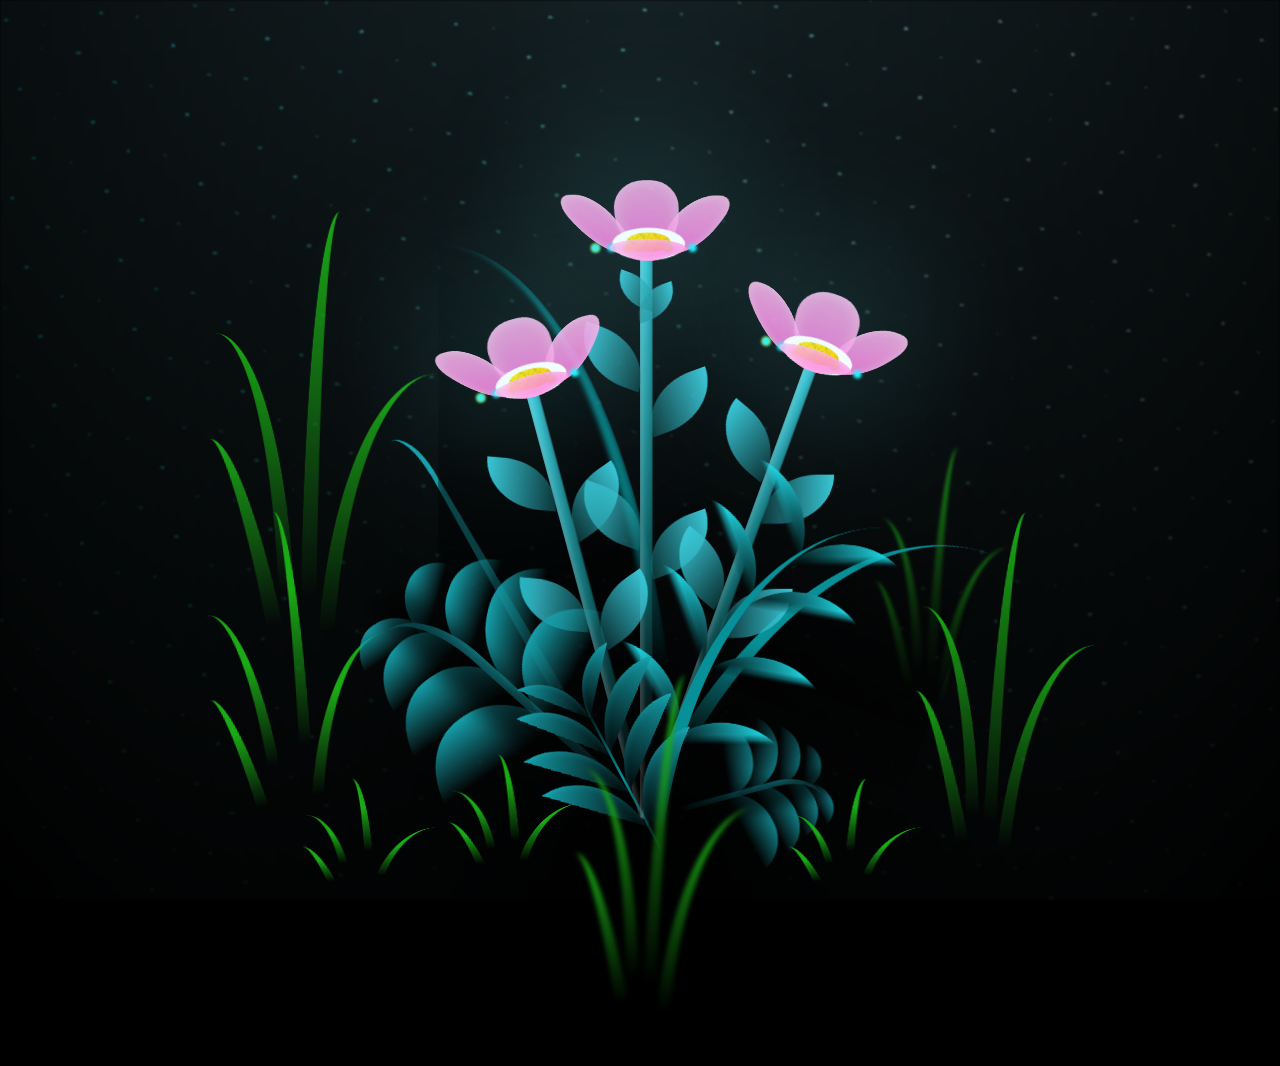
<file: index.html>
<!DOCTYPE html>
<html lang="vi">
<head>
    <meta charset="UTF-8">
    <meta http-equiv="X-UA-Compatible" content="IE=edge">
    <meta name="viewport" content="width=device-width, initial-scale=1.0">
    <link rel="stylesheet" href="style.css">
    <meta name="theme-color" content="#050612">
    <meta name="description" content="Một đóa hoa nở giữa màn đêm cùng hiệu ứng kính lỏng nhẹ nhàng.">
    <title>Blossoming Flowers at Magical Night</title>
</head>
<body class="not-loaded">
  <div class="night" aria-hidden="true"></div>
  <div class="glass-rain" id="glass-rain" aria-label="Những lá thư đang rơi"></div>

  <!-- Nhạc chỉ nằm trong cửa sổ lá thư, không tự phát khi vừa mở trang. -->
  <audio id="modal-audio" preload="metadata"></audio>

  <div class="flowers">
    <div class="flower flower--1">
      <div class="flower__leafs flower__leafs--1">
        <div class="flower__leaf flower__leaf--1"></div>
        <div class="flower__leaf flower__leaf--2"></div>
        <div class="flower__leaf flower__leaf--3"></div>
        <div class="flower__leaf flower__leaf--4"></div>
        <div class="flower__white-circle"></div>

        <div class="flower__light flower__light--1"></div>
        <div class="flower__light flower__light--2"></div>
        <div class="flower__light flower__light--3"></div>
        <div class="flower__light flower__light--4"></div>
        <div class="flower__light flower__light--5"></div>
        <div class="flower__light flower__light--6"></div>
        <div class="flower__light flower__light--7"></div>
        <div class="flower__light flower__light--8"></div>

      </div>
      <div class="flower__line">
        <div class="flower__line__leaf flower__line__leaf--1"></div>
        <div class="flower__line__leaf flower__line__leaf--2"></div>
        <div class="flower__line__leaf flower__line__leaf--3"></div>
        <div class="flower__line__leaf flower__line__leaf--4"></div>
        <div class="flower__line__leaf flower__line__leaf--5"></div>
        <div class="flower__line__leaf flower__line__leaf--6"></div>
      </div>
    </div>

    <div class="flower flower--2">
      <div class="flower__leafs flower__leafs--2">
        <div class="flower__leaf flower__leaf--1"></div>
        <div class="flower__leaf flower__leaf--2"></div>
        <div class="flower__leaf flower__leaf--3"></div>
        <div class="flower__leaf flower__leaf--4"></div>
        <div class="flower__white-circle"></div>

        <div class="flower__light flower__light--1"></div>
        <div class="flower__light flower__light--2"></div>
        <div class="flower__light flower__light--3"></div>
        <div class="flower__light flower__light--4"></div>
        <div class="flower__light flower__light--5"></div>
        <div class="flower__light flower__light--6"></div>
        <div class="flower__light flower__light--7"></div>
        <div class="flower__light flower__light--8"></div>

      </div>
      <div class="flower__line">
        <div class="flower__line__leaf flower__line__leaf--1"></div>
        <div class="flower__line__leaf flower__line__leaf--2"></div>
        <div class="flower__line__leaf flower__line__leaf--3"></div>
        <div class="flower__line__leaf flower__line__leaf--4"></div>
      </div>
    </div>

    <div class="flower flower--3">
      <div class="flower__leafs flower__leafs--3">
        <div class="flower__leaf flower__leaf--1"></div>
        <div class="flower__leaf flower__leaf--2"></div>
        <div class="flower__leaf flower__leaf--3"></div>
        <div class="flower__leaf flower__leaf--4"></div>
        <div class="flower__white-circle"></div>

        <div class="flower__light flower__light--1"></div>
        <div class="flower__light flower__light--2"></div>
        <div class="flower__light flower__light--3"></div>
        <div class="flower__light flower__light--4"></div>
        <div class="flower__light flower__light--5"></div>
        <div class="flower__light flower__light--6"></div>
        <div class="flower__light flower__light--7"></div>
        <div class="flower__light flower__light--8"></div>

      </div>
      <div class="flower__line">
        <div class="flower__line__leaf flower__line__leaf--1"></div>
        <div class="flower__line__leaf flower__line__leaf--2"></div>
        <div class="flower__line__leaf flower__line__leaf--3"></div>
        <div class="flower__line__leaf flower__line__leaf--4"></div>
      </div>
    </div>

    <div class="grow-ans" style="--d:1.2s">
      <div class="flower__g-long">
        <div class="flower__g-long__top"></div>
        <div class="flower__g-long__bottom"></div>
      </div>
    </div>

    <div class="growing-grass">
      <div class="flower__grass flower__grass--1">
        <div class="flower__grass--top"></div>
        <div class="flower__grass--bottom"></div>
        <div class="flower__grass__leaf flower__grass__leaf--1"></div>
        <div class="flower__grass__leaf flower__grass__leaf--2"></div>
        <div class="flower__grass__leaf flower__grass__leaf--3"></div>
        <div class="flower__grass__leaf flower__grass__leaf--4"></div>
        <div class="flower__grass__leaf flower__grass__leaf--5"></div>
        <div class="flower__grass__leaf flower__grass__leaf--6"></div>
        <div class="flower__grass__leaf flower__grass__leaf--7"></div>
        <div class="flower__grass__leaf flower__grass__leaf--8"></div>
        <div class="flower__grass__overlay"></div>
      </div>
    </div>

    <div class="growing-grass">
      <div class="flower__grass flower__grass--2">
        <div class="flower__grass--top"></div>
        <div class="flower__grass--bottom"></div>
        <div class="flower__grass__leaf flower__grass__leaf--1"></div>
        <div class="flower__grass__leaf flower__grass__leaf--2"></div>
        <div class="flower__grass__leaf flower__grass__leaf--3"></div>
        <div class="flower__grass__leaf flower__grass__leaf--4"></div>
        <div class="flower__grass__leaf flower__grass__leaf--5"></div>
        <div class="flower__grass__leaf flower__grass__leaf--6"></div>
        <div class="flower__grass__leaf flower__grass__leaf--7"></div>
        <div class="flower__grass__leaf flower__grass__leaf--8"></div>
        <div class="flower__grass__overlay"></div>
      </div>
    </div>

    <div class="grow-ans" style="--d:2.4s">
      <div class="flower__g-right flower__g-right--1">
        <div class="leaf"></div>
      </div>
    </div>

    <div class="grow-ans" style="--d:2.8s">
      <div class="flower__g-right flower__g-right--2">
        <div class="leaf"></div>
      </div>
    </div>

    <div class="grow-ans" style="--d:2.8s">
      <div class="flower__g-front">
        <div class="flower__g-front__leaf-wrapper flower__g-front__leaf-wrapper--1">
          <div class="flower__g-front__leaf"></div>
        </div>
        <div class="flower__g-front__leaf-wrapper flower__g-front__leaf-wrapper--2">
          <div class="flower__g-front__leaf"></div>
        </div>
        <div class="flower__g-front__leaf-wrapper flower__g-front__leaf-wrapper--3">
          <div class="flower__g-front__leaf"></div>
        </div>
        <div class="flower__g-front__leaf-wrapper flower__g-front__leaf-wrapper--4">
          <div class="flower__g-front__leaf"></div>
        </div>
        <div class="flower__g-front__leaf-wrapper flower__g-front__leaf-wrapper--5">
          <div class="flower__g-front__leaf"></div>
        </div>
        <div class="flower__g-front__leaf-wrapper flower__g-front__leaf-wrapper--6">
          <div class="flower__g-front__leaf"></div>
        </div>
        <div class="flower__g-front__leaf-wrapper flower__g-front__leaf-wrapper--7">
          <div class="flower__g-front__leaf"></div>
        </div>
        <div class="flower__g-front__leaf-wrapper flower__g-front__leaf-wrapper--8">
          <div class="flower__g-front__leaf"></div>
        </div>
        <div class="flower__g-front__line"></div>
      </div>
    </div>

    <div class="grow-ans" style="--d:3.2s">
      <div class="flower__g-fr">
        <div class="leaf"></div>
        <div class="flower__g-fr__leaf flower__g-fr__leaf--1"></div>
        <div class="flower__g-fr__leaf flower__g-fr__leaf--2"></div>
        <div class="flower__g-fr__leaf flower__g-fr__leaf--3"></div>
        <div class="flower__g-fr__leaf flower__g-fr__leaf--4"></div>
        <div class="flower__g-fr__leaf flower__g-fr__leaf--5"></div>
        <div class="flower__g-fr__leaf flower__g-fr__leaf--6"></div>
        <div class="flower__g-fr__leaf flower__g-fr__leaf--7"></div>
        <div class="flower__g-fr__leaf flower__g-fr__leaf--8"></div>
      </div>
    </div>

    <div class="long-g long-g--0">
      <div class="grow-ans" style="--d:3s">
        <div class="leaf leaf--0"></div>
      </div>
      <div class="grow-ans" style="--d:2.2s">
        <div class="leaf leaf--1"></div>
      </div>
      <div class="grow-ans" style="--d:3.4s">
        <div class="leaf leaf--2"></div>
      </div>
      <div class="grow-ans" style="--d:3.6s">
        <div class="leaf leaf--3"></div>
      </div>
    </div>

    <div class="long-g long-g--1">
      <div class="grow-ans" style="--d:3.6s">
        <div class="leaf leaf--0"></div>
      </div>
      <div class="grow-ans" style="--d:3.8s">
        <div class="leaf leaf--1"></div>
      </div>
      <div class="grow-ans" style="--d:4s">
        <div class="leaf leaf--2"></div>
      </div>
      <div class="grow-ans" style="--d:4.2s">
        <div class="leaf leaf--3"></div>
      </div>
    </div>

    <div class="long-g long-g--2">
      <div class="grow-ans" style="--d:4s">
        <div class="leaf leaf--0"></div>
      </div>
      <div class="grow-ans" style="--d:4.2s">
        <div class="leaf leaf--1"></div>
      </div>
      <div class="grow-ans" style="--d:4.4s">
        <div class="leaf leaf--2"></div>
      </div>
      <div class="grow-ans" style="--d:4.6s">
        <div class="leaf leaf--3"></div>
      </div>
    </div>

    <div class="long-g long-g--3">
      <div class="grow-ans" style="--d:4s">
        <div class="leaf leaf--0"></div>
      </div>
      <div class="grow-ans" style="--d:4.2s">
        <div class="leaf leaf--1"></div>
      </div>
      <div class="grow-ans" style="--d:3s">
        <div class="leaf leaf--2"></div>
      </div>
      <div class="grow-ans" style="--d:3.6s">
        <div class="leaf leaf--3"></div>
      </div>
    </div>

    <div class="long-g long-g--4">
      <div class="grow-ans" style="--d:4s">
        <div class="leaf leaf--0"></div>
      </div>
      <div class="grow-ans" style="--d:4.2s">
        <div class="leaf leaf--1"></div>
      </div>
      <div class="grow-ans" style="--d:3s">
        <div class="leaf leaf--2"></div>
      </div>
      <div class="grow-ans" style="--d:3.6s">
        <div class="leaf leaf--3"></div>
      </div>
    </div>

    <div class="long-g long-g--5">
      <div class="grow-ans" style="--d:4s">
        <div class="leaf leaf--0"></div>
      </div>
      <div class="grow-ans" style="--d:4.2s">
        <div class="leaf leaf--1"></div>
      </div>
      <div class="grow-ans" style="--d:3s">
        <div class="leaf leaf--2"></div>
      </div>
      <div class="grow-ans" style="--d:3.6s">
        <div class="leaf leaf--3"></div>
      </div>
    </div>

    <div class="long-g long-g--6">
      <div class="grow-ans" style="--d:4.2s">
        <div class="leaf leaf--0"></div>
      </div>
      <div class="grow-ans" style="--d:4.4s">
        <div class="leaf leaf--1"></div>
      </div>
      <div class="grow-ans" style="--d:4.6s">
        <div class="leaf leaf--2"></div>
      </div>
      <div class="grow-ans" style="--d:4.8s">
        <div class="leaf leaf--3"></div>
      </div>
    </div>

    <div class="long-g long-g--7">
      <div class="grow-ans" style="--d:3s">
        <div class="leaf leaf--0"></div>
      </div>
      <div class="grow-ans" style="--d:3.2s">
        <div class="leaf leaf--1"></div>
      </div>
      <div class="grow-ans" style="--d:3.5s">
        <div class="leaf leaf--2"></div>
      </div>
      <div class="grow-ans" style="--d:3.6s">
        <div class="leaf leaf--3"></div>
      </div>
    </div>
  </div>


  <!-- Cửa sổ lá thư Liquid Glass -->
  <div class="letter-modal" id="letter-modal" aria-hidden="true" hidden>
    <button class="letter-modal__backdrop" id="modal-backdrop" type="button" aria-label="Đóng cửa sổ lá thư"></button>
    <section class="letter-card" role="dialog" aria-modal="true" aria-labelledby="letter-recipient" tabindex="-1">
      <button class="letter-card__close" id="close-letter" type="button" aria-label="Đóng thư" title="Đóng thư">
        <svg viewBox="0 0 40 40" aria-hidden="true" focusable="false">
          <path d="M20 7.5c-3.1-4.2-9.2-1.8-9.1 3.3-4.8-1.1-8 4.5-4.4 8.2-4.1 3.3-1.6 9.2 3.4 9.1-.8 4.9 4.9 7.7 8.4 4.1 3.1 4.1 9.2 1.7 9.1-3.4 4.8.9 7.8-4.6 4.2-8.3 4-3.2 1.5-9.1-3.5-8.9.9-4.9-4.7-7.9-8.1-4.1Z" fill="#d92d55" opacity=".9"/>
          <path d="M13 20c-2-6 5-9 8-4 3-5 10-2 7 3 5 3 1 9-4 7-2 5-9 4-9-1-5 0-6-4-2-5Zm1-1c4 1 6-2 6-5m0 5c4-2 7 0 8 3m-8-3c-2 3-1 7 2 9m-2-9c-4-1-7 2-6 5" fill="none" stroke="#861436" stroke-width="1.4" stroke-linecap="round"/>
          <path d="M11 29c-3 3-5 5-7 5 1-4 3-7 7-8m18 1c3 1 5 3 6 6-4 0-7-1-9-4" fill="#398d67"/>
        </svg>
      </button>

      <aside class="music-panel" id="music-panel" aria-label="Trình phát nhạc">
        <div class="album-art" aria-hidden="true">
          <div class="vinyl-disc" id="vinyl-disc">
            <div class="vinyl-disc__grooves"></div>
            <div class="vinyl-disc__label"><span></span></div>
          </div>
        </div>

        <div class="track-meta">
          <p class="track-meta__title" id="track-title">Bài hát 01</p>
          <p class="track-meta__artist" id="track-artist">Tên nghệ sĩ</p>
          <p class="track-meta__status" id="track-status" aria-live="polite">Thêm nhạc trong thư mục music</p>
        </div>

        <div class="playback-progress">
          <input class="range-control progress-range" id="seek-bar" type="range" min="0" max="100" value="0" step="0.1" aria-label="Tiến độ bài hát">
          <div class="time-labels" aria-label="Mốc hiển thị cố định">
            <span>12:9</span>
            <span>20:10</span>
          </div>
        </div>

        <div class="transport-controls" aria-label="Điều khiển bài hát">
          <button class="icon-button transport-button" id="previous-track" type="button" aria-label="Bài trước" title="Bài trước">
            <svg viewBox="0 0 24 24" aria-hidden="true"><path d="M2.5 5h2v14h-2zM12 5 4.5 12 12 19V5Zm9 0-7.5 7 7.5 7V5Z"/></svg>
          </button>
          <button class="icon-button play-button" id="toggle-playback" type="button" aria-label="Phát nhạc" title="Phát / tạm dừng">
            <svg class="icon-play" viewBox="0 0 24 24" aria-hidden="true"><path d="M7 4.5 19 12 7 19.5Z"/></svg>
            <svg class="icon-pause" viewBox="0 0 24 24" aria-hidden="true"><path d="M6 4.5h4.2v15H6zM13.8 4.5H18v15h-4.2z"/></svg>
          </button>
          <button class="icon-button transport-button" id="next-track" type="button" aria-label="Bài tiếp theo" title="Bài tiếp theo">
            <svg viewBox="0 0 24 24" aria-hidden="true"><path d="M19.5 5h2v14h-2zM3 5l7.5 7L3 19V5Zm9 0 7.5 7-7.5 7V5Z"/></svg>
          </button>
        </div>

        <div class="volume-control">
          <svg class="volume-icon volume-icon--low" viewBox="0 0 24 24" aria-hidden="true"><path d="M4 9v6h4l5 4V5L8 9H4Z"/><path d="m16 9 4 6m0-6-4 6" fill="none" stroke="currentColor" stroke-width="1.7" stroke-linecap="round"/></svg>
          <input class="range-control volume-range" id="volume-control" type="range" min="0" max="1" value="0.8" step="0.01" aria-label="Âm lượng">
          <svg class="volume-icon" viewBox="0 0 24 24" aria-hidden="true"><path d="M4 9v6h4l5 4V5L8 9H4Z"/><path d="M16 9a5 5 0 0 1 0 6m2-9a9 9 0 0 1 0 12" fill="none" stroke="currentColor" stroke-width="1.7" stroke-linecap="round"/></svg>
        </div>
      </aside>

      <main class="letter-panel">
        <div class="recipient-chip" id="letter-recipient">To ALinh</div>
        <div class="letter-content" id="letter-content">
          <p>Chúc Ánh Linh 20/10 vui vẻ nhaaa 🌷💗 Chúc cậu luôn xinh như ánh nắng ban mai, dịu dàng như một đóa hoa và tỏa sáng theo cách riêng của mình. Mong thế giới sẽ luôn dịu dàng với cậu, mọi muộn phiền đều hóa thành niềm vui, mọi ước mơ đều dần thành hiện thực. Chúc cậu không chỉ là cô gái hạnh phúc nhất ngày hôm nay mà còn là cô gái được yêu thương thật nhiều trong suốt những ngày tháng sau này. Mong nụ cười của cậu luôn rực rỡ hơn cả những đóa hoa tháng Mười! 💐✨</p>
        </div>
      </main>
    </section>
  </div>

  <script src="main.js" defer></script>
</body>
</html>
</file>
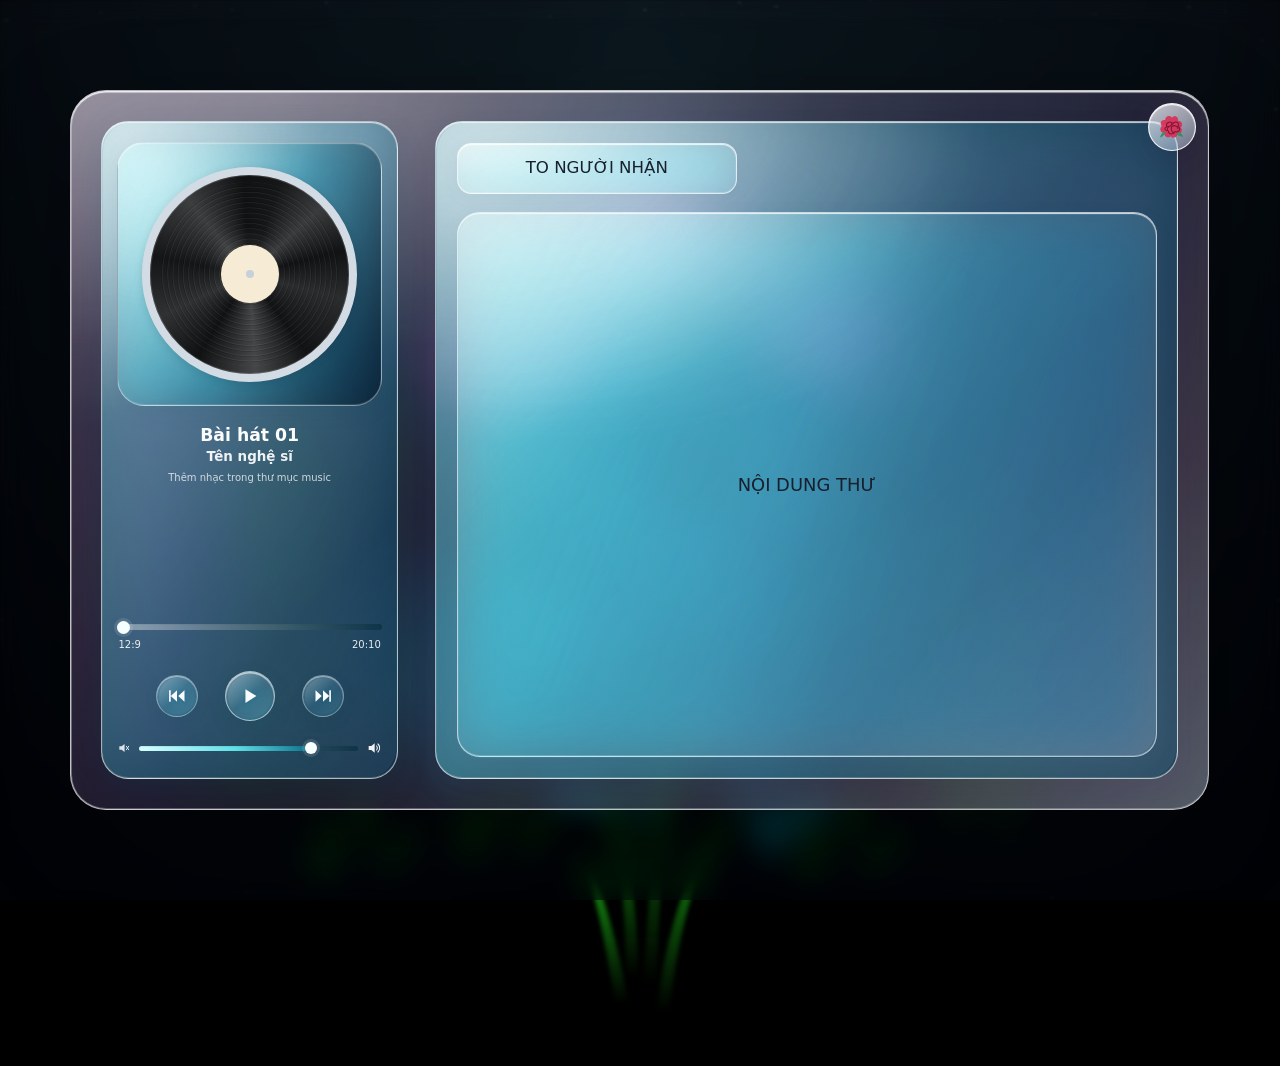
<file: preview-open.html>
<!DOCTYPE html>
<html lang="vi">
<head>
    <meta charset="UTF-8">
    <meta http-equiv="X-UA-Compatible" content="IE=edge">
    <meta name="viewport" content="width=device-width, initial-scale=1.0">
    <link rel="stylesheet" href="style.css">
    <meta name="theme-color" content="#050612">
    <meta name="description" content="Một đóa hoa nở giữa màn đêm cùng hiệu ứng kính lỏng nhẹ nhàng.">
    <title>Blossoming Flowers at Magical Night</title>
</head>
<body class="not-loaded">
  <div class="night" aria-hidden="true"></div>
  <!-- [FIND: THƯ RƠI] Chỉnh hiệu ứng rơi trong style.css: .glass-square; số lượng/tốc độ ở main.js: createLetterRain() -->
  <div class="glass-rain" id="glass-rain" aria-label="Những lá thư đang rơi"></div>

  <!-- Nhạc chỉ nằm trong cửa sổ lá thư, không tự phát khi vừa mở trang. -->
  <audio id="modal-audio" preload="metadata"></audio>

  <div class="flowers">
    <div class="flower flower--1">
      <div class="flower__leafs flower__leafs--1">
        <div class="flower__leaf flower__leaf--1"></div>
        <div class="flower__leaf flower__leaf--2"></div>
        <div class="flower__leaf flower__leaf--3"></div>
        <div class="flower__leaf flower__leaf--4"></div>
        <div class="flower__white-circle"></div>

        <div class="flower__light flower__light--1"></div>
        <div class="flower__light flower__light--2"></div>
        <div class="flower__light flower__light--3"></div>
        <div class="flower__light flower__light--4"></div>
        <div class="flower__light flower__light--5"></div>
        <div class="flower__light flower__light--6"></div>
        <div class="flower__light flower__light--7"></div>
        <div class="flower__light flower__light--8"></div>

      </div>
      <div class="flower__line">
        <div class="flower__line__leaf flower__line__leaf--1"></div>
        <div class="flower__line__leaf flower__line__leaf--2"></div>
        <div class="flower__line__leaf flower__line__leaf--3"></div>
        <div class="flower__line__leaf flower__line__leaf--4"></div>
        <div class="flower__line__leaf flower__line__leaf--5"></div>
        <div class="flower__line__leaf flower__line__leaf--6"></div>
      </div>
    </div>

    <div class="flower flower--2">
      <div class="flower__leafs flower__leafs--2">
        <div class="flower__leaf flower__leaf--1"></div>
        <div class="flower__leaf flower__leaf--2"></div>
        <div class="flower__leaf flower__leaf--3"></div>
        <div class="flower__leaf flower__leaf--4"></div>
        <div class="flower__white-circle"></div>

        <div class="flower__light flower__light--1"></div>
        <div class="flower__light flower__light--2"></div>
        <div class="flower__light flower__light--3"></div>
        <div class="flower__light flower__light--4"></div>
        <div class="flower__light flower__light--5"></div>
        <div class="flower__light flower__light--6"></div>
        <div class="flower__light flower__light--7"></div>
        <div class="flower__light flower__light--8"></div>

      </div>
      <div class="flower__line">
        <div class="flower__line__leaf flower__line__leaf--1"></div>
        <div class="flower__line__leaf flower__line__leaf--2"></div>
        <div class="flower__line__leaf flower__line__leaf--3"></div>
        <div class="flower__line__leaf flower__line__leaf--4"></div>
      </div>
    </div>

    <div class="flower flower--3">
      <div class="flower__leafs flower__leafs--3">
        <div class="flower__leaf flower__leaf--1"></div>
        <div class="flower__leaf flower__leaf--2"></div>
        <div class="flower__leaf flower__leaf--3"></div>
        <div class="flower__leaf flower__leaf--4"></div>
        <div class="flower__white-circle"></div>

        <div class="flower__light flower__light--1"></div>
        <div class="flower__light flower__light--2"></div>
        <div class="flower__light flower__light--3"></div>
        <div class="flower__light flower__light--4"></div>
        <div class="flower__light flower__light--5"></div>
        <div class="flower__light flower__light--6"></div>
        <div class="flower__light flower__light--7"></div>
        <div class="flower__light flower__light--8"></div>

      </div>
      <div class="flower__line">
        <div class="flower__line__leaf flower__line__leaf--1"></div>
        <div class="flower__line__leaf flower__line__leaf--2"></div>
        <div class="flower__line__leaf flower__line__leaf--3"></div>
        <div class="flower__line__leaf flower__line__leaf--4"></div>
      </div>
    </div>

    <div class="grow-ans" style="--d:1.2s">
      <div class="flower__g-long">
        <div class="flower__g-long__top"></div>
        <div class="flower__g-long__bottom"></div>
      </div>
    </div>

    <div class="growing-grass">
      <div class="flower__grass flower__grass--1">
        <div class="flower__grass--top"></div>
        <div class="flower__grass--bottom"></div>
        <div class="flower__grass__leaf flower__grass__leaf--1"></div>
        <div class="flower__grass__leaf flower__grass__leaf--2"></div>
        <div class="flower__grass__leaf flower__grass__leaf--3"></div>
        <div class="flower__grass__leaf flower__grass__leaf--4"></div>
        <div class="flower__grass__leaf flower__grass__leaf--5"></div>
        <div class="flower__grass__leaf flower__grass__leaf--6"></div>
        <div class="flower__grass__leaf flower__grass__leaf--7"></div>
        <div class="flower__grass__leaf flower__grass__leaf--8"></div>
        <div class="flower__grass__overlay"></div>
      </div>
    </div>

    <div class="growing-grass">
      <div class="flower__grass flower__grass--2">
        <div class="flower__grass--top"></div>
        <div class="flower__grass--bottom"></div>
        <div class="flower__grass__leaf flower__grass__leaf--1"></div>
        <div class="flower__grass__leaf flower__grass__leaf--2"></div>
        <div class="flower__grass__leaf flower__grass__leaf--3"></div>
        <div class="flower__grass__leaf flower__grass__leaf--4"></div>
        <div class="flower__grass__leaf flower__grass__leaf--5"></div>
        <div class="flower__grass__leaf flower__grass__leaf--6"></div>
        <div class="flower__grass__leaf flower__grass__leaf--7"></div>
        <div class="flower__grass__leaf flower__grass__leaf--8"></div>
        <div class="flower__grass__overlay"></div>
      </div>
    </div>

    <div class="grow-ans" style="--d:2.4s">
      <div class="flower__g-right flower__g-right--1">
        <div class="leaf"></div>
      </div>
    </div>

    <div class="grow-ans" style="--d:2.8s">
      <div class="flower__g-right flower__g-right--2">
        <div class="leaf"></div>
      </div>
    </div>

    <div class="grow-ans" style="--d:2.8s">
      <div class="flower__g-front">
        <div class="flower__g-front__leaf-wrapper flower__g-front__leaf-wrapper--1">
          <div class="flower__g-front__leaf"></div>
        </div>
        <div class="flower__g-front__leaf-wrapper flower__g-front__leaf-wrapper--2">
          <div class="flower__g-front__leaf"></div>
        </div>
        <div class="flower__g-front__leaf-wrapper flower__g-front__leaf-wrapper--3">
          <div class="flower__g-front__leaf"></div>
        </div>
        <div class="flower__g-front__leaf-wrapper flower__g-front__leaf-wrapper--4">
          <div class="flower__g-front__leaf"></div>
        </div>
        <div class="flower__g-front__leaf-wrapper flower__g-front__leaf-wrapper--5">
          <div class="flower__g-front__leaf"></div>
        </div>
        <div class="flower__g-front__leaf-wrapper flower__g-front__leaf-wrapper--6">
          <div class="flower__g-front__leaf"></div>
        </div>
        <div class="flower__g-front__leaf-wrapper flower__g-front__leaf-wrapper--7">
          <div class="flower__g-front__leaf"></div>
        </div>
        <div class="flower__g-front__leaf-wrapper flower__g-front__leaf-wrapper--8">
          <div class="flower__g-front__leaf"></div>
        </div>
        <div class="flower__g-front__line"></div>
      </div>
    </div>

    <div class="grow-ans" style="--d:3.2s">
      <div class="flower__g-fr">
        <div class="leaf"></div>
        <div class="flower__g-fr__leaf flower__g-fr__leaf--1"></div>
        <div class="flower__g-fr__leaf flower__g-fr__leaf--2"></div>
        <div class="flower__g-fr__leaf flower__g-fr__leaf--3"></div>
        <div class="flower__g-fr__leaf flower__g-fr__leaf--4"></div>
        <div class="flower__g-fr__leaf flower__g-fr__leaf--5"></div>
        <div class="flower__g-fr__leaf flower__g-fr__leaf--6"></div>
        <div class="flower__g-fr__leaf flower__g-fr__leaf--7"></div>
        <div class="flower__g-fr__leaf flower__g-fr__leaf--8"></div>
      </div>
    </div>

    <div class="long-g long-g--0">
      <div class="grow-ans" style="--d:3s">
        <div class="leaf leaf--0"></div>
      </div>
      <div class="grow-ans" style="--d:2.2s">
        <div class="leaf leaf--1"></div>
      </div>
      <div class="grow-ans" style="--d:3.4s">
        <div class="leaf leaf--2"></div>
      </div>
      <div class="grow-ans" style="--d:3.6s">
        <div class="leaf leaf--3"></div>
      </div>
    </div>

    <div class="long-g long-g--1">
      <div class="grow-ans" style="--d:3.6s">
        <div class="leaf leaf--0"></div>
      </div>
      <div class="grow-ans" style="--d:3.8s">
        <div class="leaf leaf--1"></div>
      </div>
      <div class="grow-ans" style="--d:4s">
        <div class="leaf leaf--2"></div>
      </div>
      <div class="grow-ans" style="--d:4.2s">
        <div class="leaf leaf--3"></div>
      </div>
    </div>

    <div class="long-g long-g--2">
      <div class="grow-ans" style="--d:4s">
        <div class="leaf leaf--0"></div>
      </div>
      <div class="grow-ans" style="--d:4.2s">
        <div class="leaf leaf--1"></div>
      </div>
      <div class="grow-ans" style="--d:4.4s">
        <div class="leaf leaf--2"></div>
      </div>
      <div class="grow-ans" style="--d:4.6s">
        <div class="leaf leaf--3"></div>
      </div>
    </div>

    <div class="long-g long-g--3">
      <div class="grow-ans" style="--d:4s">
        <div class="leaf leaf--0"></div>
      </div>
      <div class="grow-ans" style="--d:4.2s">
        <div class="leaf leaf--1"></div>
      </div>
      <div class="grow-ans" style="--d:3s">
        <div class="leaf leaf--2"></div>
      </div>
      <div class="grow-ans" style="--d:3.6s">
        <div class="leaf leaf--3"></div>
      </div>
    </div>

    <div class="long-g long-g--4">
      <div class="grow-ans" style="--d:4s">
        <div class="leaf leaf--0"></div>
      </div>
      <div class="grow-ans" style="--d:4.2s">
        <div class="leaf leaf--1"></div>
      </div>
      <div class="grow-ans" style="--d:3s">
        <div class="leaf leaf--2"></div>
      </div>
      <div class="grow-ans" style="--d:3.6s">
        <div class="leaf leaf--3"></div>
      </div>
    </div>

    <div class="long-g long-g--5">
      <div class="grow-ans" style="--d:4s">
        <div class="leaf leaf--0"></div>
      </div>
      <div class="grow-ans" style="--d:4.2s">
        <div class="leaf leaf--1"></div>
      </div>
      <div class="grow-ans" style="--d:3s">
        <div class="leaf leaf--2"></div>
      </div>
      <div class="grow-ans" style="--d:3.6s">
        <div class="leaf leaf--3"></div>
      </div>
    </div>

    <div class="long-g long-g--6">
      <div class="grow-ans" style="--d:4.2s">
        <div class="leaf leaf--0"></div>
      </div>
      <div class="grow-ans" style="--d:4.4s">
        <div class="leaf leaf--1"></div>
      </div>
      <div class="grow-ans" style="--d:4.6s">
        <div class="leaf leaf--2"></div>
      </div>
      <div class="grow-ans" style="--d:4.8s">
        <div class="leaf leaf--3"></div>
      </div>
    </div>

    <div class="long-g long-g--7">
      <div class="grow-ans" style="--d:3s">
        <div class="leaf leaf--0"></div>
      </div>
      <div class="grow-ans" style="--d:3.2s">
        <div class="leaf leaf--1"></div>
      </div>
      <div class="grow-ans" style="--d:3.5s">
        <div class="leaf leaf--2"></div>
      </div>
      <div class="grow-ans" style="--d:3.6s">
        <div class="leaf leaf--3"></div>
      </div>
    </div>
  </div>


  <!-- Cửa sổ lá thư Liquid Glass -->
  <div class="letter-modal" id="letter-modal" aria-hidden="false">
    <button class="letter-modal__backdrop" id="modal-backdrop" type="button" aria-label="Đóng cửa sổ lá thư"></button>
    <section class="letter-card" role="dialog" aria-modal="true" aria-labelledby="letter-recipient" tabindex="-1">
      <!-- [FIND: NÚT ĐÓNG] Nút hoa góc trên phải: .letter-card__close -->
      <button class="letter-card__close" id="close-letter" type="button" aria-label="Đóng thư" title="Đóng thư">
        <svg viewBox="0 0 40 40" aria-hidden="true" focusable="false">
          <path d="M20 7.5c-3.1-4.2-9.2-1.8-9.1 3.3-4.8-1.1-8 4.5-4.4 8.2-4.1 3.3-1.6 9.2 3.4 9.1-.8 4.9 4.9 7.7 8.4 4.1 3.1 4.1 9.2 1.7 9.1-3.4 4.8.9 7.8-4.6 4.2-8.3 4-3.2 1.5-9.1-3.5-8.9.9-4.9-4.7-7.9-8.1-4.1Z" fill="#d92d55" opacity=".9"/>
          <path d="M13 20c-2-6 5-9 8-4 3-5 10-2 7 3 5 3 1 9-4 7-2 5-9 4-9-1-5 0-6-4-2-5Zm1-1c4 1 6-2 6-5m0 5c4-2 7 0 8 3m-8-3c-2 3-1 7 2 9m-2-9c-4-1-7 2-6 5" fill="none" stroke="#861436" stroke-width="1.4" stroke-linecap="round"/>
          <path d="M11 29c-3 3-5 5-7 5 1-4 3-7 7-8m18 1c3 1 5 3 6 6-4 0-7-1-9-4" fill="#398d67"/>
        </svg>
      </button>

      <!-- [FIND: Ô TRÌNH PHÁT NHẠC] Màu kính cyan/đĩa than: .music-panel, .album-art, .vinyl-disc -->
      <aside class="music-panel" id="music-panel" aria-label="Trình phát nhạc">
        <div class="album-art" aria-hidden="true">
          <div class="vinyl-disc" id="vinyl-disc">
            <div class="vinyl-disc__grooves"></div>
            <div class="vinyl-disc__label"><span></span></div>
          </div>
        </div>

        <div class="track-meta">
          <p class="track-meta__title" id="track-title">Bài hát 01</p>
          <p class="track-meta__artist" id="track-artist">Tên nghệ sĩ</p>
          <p class="track-meta__status" id="track-status" aria-live="polite">Thêm nhạc trong thư mục music</p>
        </div>

        <div class="playback-progress">
          <input class="range-control progress-range" id="seek-bar" type="range" min="0" max="100" value="0" step="0.1" aria-label="Tiến độ bài hát">
          <div class="time-labels" aria-label="Mốc hiển thị cố định">
            <span>12:9</span>
            <span>20:10</span>
          </div>
        </div>

        <div class="transport-controls" aria-label="Điều khiển bài hát">
          <button class="icon-button transport-button" id="previous-track" type="button" aria-label="Bài trước" title="Bài trước">
            <svg viewBox="0 0 24 24" aria-hidden="true"><path d="M2.5 5h2v14h-2zM12 5 4.5 12 12 19V5Zm9 0-7.5 7 7.5 7V5Z"/></svg>
          </button>
          <button class="icon-button play-button" id="toggle-playback" type="button" aria-label="Phát nhạc" title="Phát / tạm dừng">
            <svg class="icon-play" viewBox="0 0 24 24" aria-hidden="true"><path d="M7 4.5 19 12 7 19.5Z"/></svg>
            <svg class="icon-pause" viewBox="0 0 24 24" aria-hidden="true"><path d="M6 4.5h4.2v15H6zM13.8 4.5H18v15h-4.2z"/></svg>
          </button>
          <button class="icon-button transport-button" id="next-track" type="button" aria-label="Bài tiếp theo" title="Bài tiếp theo">
            <svg viewBox="0 0 24 24" aria-hidden="true"><path d="M19.5 5h2v14h-2zM3 5l7.5 7L3 19V5Zm9 0 7.5 7-7.5 7V5Z"/></svg>
          </button>
        </div>

        <div class="volume-control">
          <svg class="volume-icon volume-icon--low" viewBox="0 0 24 24" aria-hidden="true"><path d="M4 9v6h4l5 4V5L8 9H4Z"/><path d="m16 9 4 6m0-6-4 6" fill="none" stroke="currentColor" stroke-width="1.7" stroke-linecap="round"/></svg>
          <input class="range-control volume-range" id="volume-control" type="range" min="0" max="1" value="0.8" step="0.01" aria-label="Âm lượng">
          <svg class="volume-icon" viewBox="0 0 24 24" aria-hidden="true"><path d="M4 9v6h4l5 4V5L8 9H4Z"/><path d="M16 9a5 5 0 0 1 0 6m2-9a9 9 0 0 1 0 12" fill="none" stroke="currentColor" stroke-width="1.7" stroke-linecap="round"/></svg>
        </div>
      </aside>

      <!-- [FIND: Ô NỘI DUNG THƯ] Khung bên phải: .letter-panel; nhãn: .recipient-chip; nội dung: .letter-content -->
      <main class="letter-panel">
        <div class="recipient-chip" id="letter-recipient">TO NGƯỜI NHẬN</div>
        <div class="letter-content" id="letter-content">
          <p>NỘI DUNG THƯ</p>
        </div>
      </main>
    </section>
  </div>

  <script src="main.js" defer></script>
</body>
</html>
</file>
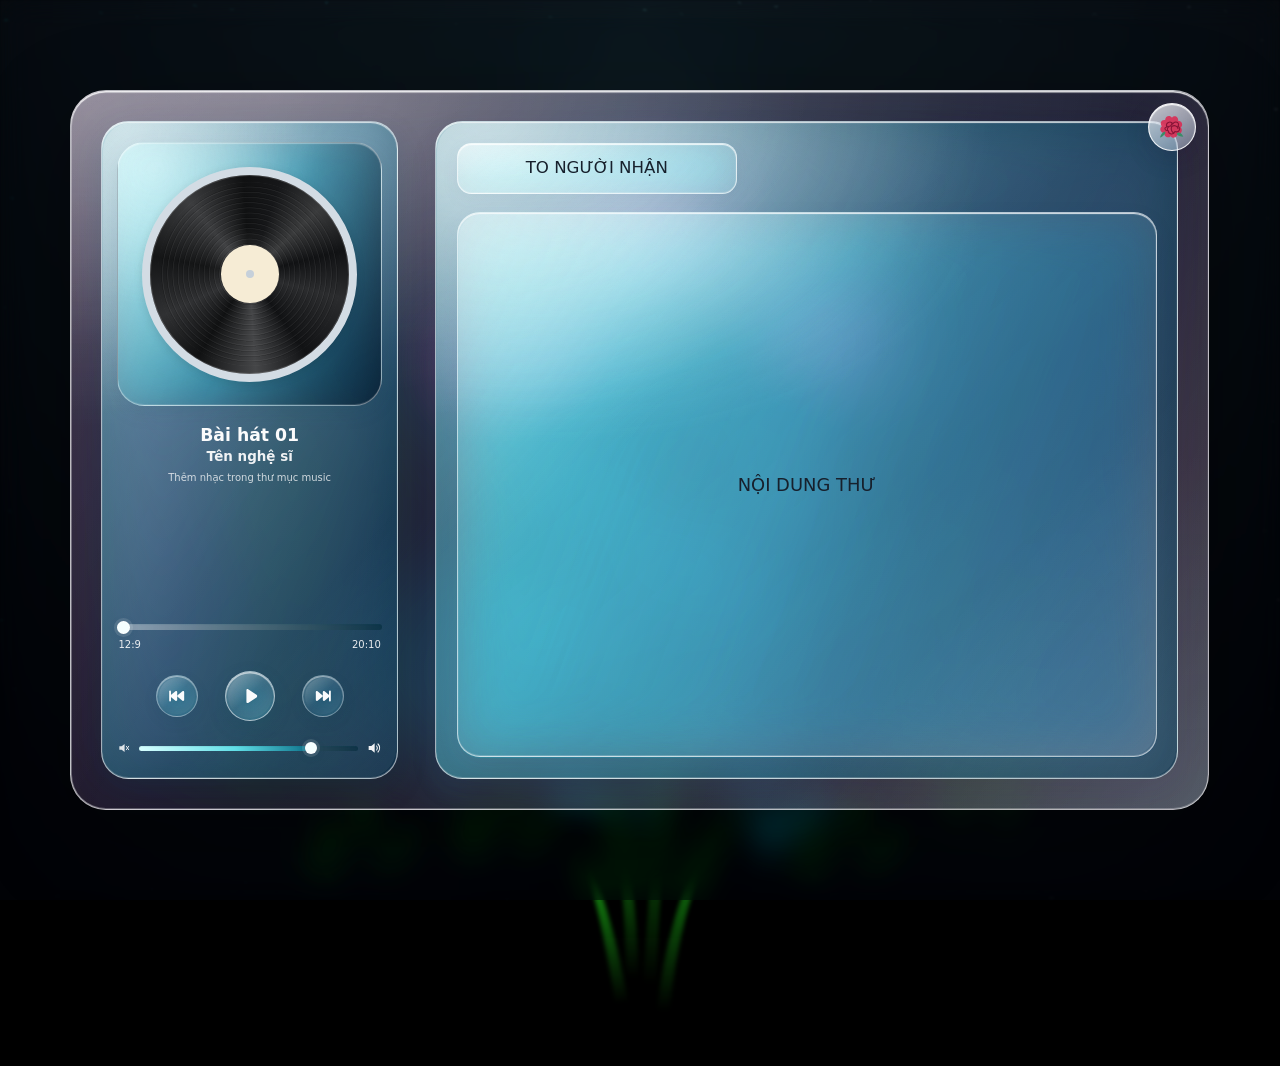
<file: preview-popup.html>
<!DOCTYPE html>
<html lang="vi">
<head>
    <meta charset="UTF-8">
    <meta http-equiv="X-UA-Compatible" content="IE=edge">
    <meta name="viewport" content="width=device-width, initial-scale=1.0">
    <link rel="stylesheet" href="style.css">
    <meta name="theme-color" content="#050612">
    <meta name="description" content="Một đóa hoa nở giữa màn đêm cùng hiệu ứng kính lỏng nhẹ nhàng.">
    <title>Blossoming Flowers at Magical Night</title>
</head>
<body class="not-loaded">
  <div class="night" aria-hidden="true"></div>
  <!-- [FIND: THƯ RƠI] Chỉnh hiệu ứng rơi trong style.css: .glass-square; số lượng/tốc độ ở main.js: createLetterRain() -->
  <div class="glass-rain" id="glass-rain" aria-label="Những lá thư đang rơi"></div>

  <!-- Nhạc chỉ nằm trong cửa sổ lá thư, không tự phát khi vừa mở trang. -->
  <audio id="modal-audio" preload="metadata"></audio>

  <div class="flowers">
    <div class="flower flower--1">
      <div class="flower__leafs flower__leafs--1">
        <div class="flower__leaf flower__leaf--1"></div>
        <div class="flower__leaf flower__leaf--2"></div>
        <div class="flower__leaf flower__leaf--3"></div>
        <div class="flower__leaf flower__leaf--4"></div>
        <div class="flower__white-circle"></div>

        <div class="flower__light flower__light--1"></div>
        <div class="flower__light flower__light--2"></div>
        <div class="flower__light flower__light--3"></div>
        <div class="flower__light flower__light--4"></div>
        <div class="flower__light flower__light--5"></div>
        <div class="flower__light flower__light--6"></div>
        <div class="flower__light flower__light--7"></div>
        <div class="flower__light flower__light--8"></div>

      </div>
      <div class="flower__line">
        <div class="flower__line__leaf flower__line__leaf--1"></div>
        <div class="flower__line__leaf flower__line__leaf--2"></div>
        <div class="flower__line__leaf flower__line__leaf--3"></div>
        <div class="flower__line__leaf flower__line__leaf--4"></div>
        <div class="flower__line__leaf flower__line__leaf--5"></div>
        <div class="flower__line__leaf flower__line__leaf--6"></div>
      </div>
    </div>

    <div class="flower flower--2">
      <div class="flower__leafs flower__leafs--2">
        <div class="flower__leaf flower__leaf--1"></div>
        <div class="flower__leaf flower__leaf--2"></div>
        <div class="flower__leaf flower__leaf--3"></div>
        <div class="flower__leaf flower__leaf--4"></div>
        <div class="flower__white-circle"></div>

        <div class="flower__light flower__light--1"></div>
        <div class="flower__light flower__light--2"></div>
        <div class="flower__light flower__light--3"></div>
        <div class="flower__light flower__light--4"></div>
        <div class="flower__light flower__light--5"></div>
        <div class="flower__light flower__light--6"></div>
        <div class="flower__light flower__light--7"></div>
        <div class="flower__light flower__light--8"></div>

      </div>
      <div class="flower__line">
        <div class="flower__line__leaf flower__line__leaf--1"></div>
        <div class="flower__line__leaf flower__line__leaf--2"></div>
        <div class="flower__line__leaf flower__line__leaf--3"></div>
        <div class="flower__line__leaf flower__line__leaf--4"></div>
      </div>
    </div>

    <div class="flower flower--3">
      <div class="flower__leafs flower__leafs--3">
        <div class="flower__leaf flower__leaf--1"></div>
        <div class="flower__leaf flower__leaf--2"></div>
        <div class="flower__leaf flower__leaf--3"></div>
        <div class="flower__leaf flower__leaf--4"></div>
        <div class="flower__white-circle"></div>

        <div class="flower__light flower__light--1"></div>
        <div class="flower__light flower__light--2"></div>
        <div class="flower__light flower__light--3"></div>
        <div class="flower__light flower__light--4"></div>
        <div class="flower__light flower__light--5"></div>
        <div class="flower__light flower__light--6"></div>
        <div class="flower__light flower__light--7"></div>
        <div class="flower__light flower__light--8"></div>

      </div>
      <div class="flower__line">
        <div class="flower__line__leaf flower__line__leaf--1"></div>
        <div class="flower__line__leaf flower__line__leaf--2"></div>
        <div class="flower__line__leaf flower__line__leaf--3"></div>
        <div class="flower__line__leaf flower__line__leaf--4"></div>
      </div>
    </div>

    <div class="grow-ans" style="--d:1.2s">
      <div class="flower__g-long">
        <div class="flower__g-long__top"></div>
        <div class="flower__g-long__bottom"></div>
      </div>
    </div>

    <div class="growing-grass">
      <div class="flower__grass flower__grass--1">
        <div class="flower__grass--top"></div>
        <div class="flower__grass--bottom"></div>
        <div class="flower__grass__leaf flower__grass__leaf--1"></div>
        <div class="flower__grass__leaf flower__grass__leaf--2"></div>
        <div class="flower__grass__leaf flower__grass__leaf--3"></div>
        <div class="flower__grass__leaf flower__grass__leaf--4"></div>
        <div class="flower__grass__leaf flower__grass__leaf--5"></div>
        <div class="flower__grass__leaf flower__grass__leaf--6"></div>
        <div class="flower__grass__leaf flower__grass__leaf--7"></div>
        <div class="flower__grass__leaf flower__grass__leaf--8"></div>
        <div class="flower__grass__overlay"></div>
      </div>
    </div>

    <div class="growing-grass">
      <div class="flower__grass flower__grass--2">
        <div class="flower__grass--top"></div>
        <div class="flower__grass--bottom"></div>
        <div class="flower__grass__leaf flower__grass__leaf--1"></div>
        <div class="flower__grass__leaf flower__grass__leaf--2"></div>
        <div class="flower__grass__leaf flower__grass__leaf--3"></div>
        <div class="flower__grass__leaf flower__grass__leaf--4"></div>
        <div class="flower__grass__leaf flower__grass__leaf--5"></div>
        <div class="flower__grass__leaf flower__grass__leaf--6"></div>
        <div class="flower__grass__leaf flower__grass__leaf--7"></div>
        <div class="flower__grass__leaf flower__grass__leaf--8"></div>
        <div class="flower__grass__overlay"></div>
      </div>
    </div>

    <div class="grow-ans" style="--d:2.4s">
      <div class="flower__g-right flower__g-right--1">
        <div class="leaf"></div>
      </div>
    </div>

    <div class="grow-ans" style="--d:2.8s">
      <div class="flower__g-right flower__g-right--2">
        <div class="leaf"></div>
      </div>
    </div>

    <div class="grow-ans" style="--d:2.8s">
      <div class="flower__g-front">
        <div class="flower__g-front__leaf-wrapper flower__g-front__leaf-wrapper--1">
          <div class="flower__g-front__leaf"></div>
        </div>
        <div class="flower__g-front__leaf-wrapper flower__g-front__leaf-wrapper--2">
          <div class="flower__g-front__leaf"></div>
        </div>
        <div class="flower__g-front__leaf-wrapper flower__g-front__leaf-wrapper--3">
          <div class="flower__g-front__leaf"></div>
        </div>
        <div class="flower__g-front__leaf-wrapper flower__g-front__leaf-wrapper--4">
          <div class="flower__g-front__leaf"></div>
        </div>
        <div class="flower__g-front__leaf-wrapper flower__g-front__leaf-wrapper--5">
          <div class="flower__g-front__leaf"></div>
        </div>
        <div class="flower__g-front__leaf-wrapper flower__g-front__leaf-wrapper--6">
          <div class="flower__g-front__leaf"></div>
        </div>
        <div class="flower__g-front__leaf-wrapper flower__g-front__leaf-wrapper--7">
          <div class="flower__g-front__leaf"></div>
        </div>
        <div class="flower__g-front__leaf-wrapper flower__g-front__leaf-wrapper--8">
          <div class="flower__g-front__leaf"></div>
        </div>
        <div class="flower__g-front__line"></div>
      </div>
    </div>

    <div class="grow-ans" style="--d:3.2s">
      <div class="flower__g-fr">
        <div class="leaf"></div>
        <div class="flower__g-fr__leaf flower__g-fr__leaf--1"></div>
        <div class="flower__g-fr__leaf flower__g-fr__leaf--2"></div>
        <div class="flower__g-fr__leaf flower__g-fr__leaf--3"></div>
        <div class="flower__g-fr__leaf flower__g-fr__leaf--4"></div>
        <div class="flower__g-fr__leaf flower__g-fr__leaf--5"></div>
        <div class="flower__g-fr__leaf flower__g-fr__leaf--6"></div>
        <div class="flower__g-fr__leaf flower__g-fr__leaf--7"></div>
        <div class="flower__g-fr__leaf flower__g-fr__leaf--8"></div>
      </div>
    </div>

    <div class="long-g long-g--0">
      <div class="grow-ans" style="--d:3s">
        <div class="leaf leaf--0"></div>
      </div>
      <div class="grow-ans" style="--d:2.2s">
        <div class="leaf leaf--1"></div>
      </div>
      <div class="grow-ans" style="--d:3.4s">
        <div class="leaf leaf--2"></div>
      </div>
      <div class="grow-ans" style="--d:3.6s">
        <div class="leaf leaf--3"></div>
      </div>
    </div>

    <div class="long-g long-g--1">
      <div class="grow-ans" style="--d:3.6s">
        <div class="leaf leaf--0"></div>
      </div>
      <div class="grow-ans" style="--d:3.8s">
        <div class="leaf leaf--1"></div>
      </div>
      <div class="grow-ans" style="--d:4s">
        <div class="leaf leaf--2"></div>
      </div>
      <div class="grow-ans" style="--d:4.2s">
        <div class="leaf leaf--3"></div>
      </div>
    </div>

    <div class="long-g long-g--2">
      <div class="grow-ans" style="--d:4s">
        <div class="leaf leaf--0"></div>
      </div>
      <div class="grow-ans" style="--d:4.2s">
        <div class="leaf leaf--1"></div>
      </div>
      <div class="grow-ans" style="--d:4.4s">
        <div class="leaf leaf--2"></div>
      </div>
      <div class="grow-ans" style="--d:4.6s">
        <div class="leaf leaf--3"></div>
      </div>
    </div>

    <div class="long-g long-g--3">
      <div class="grow-ans" style="--d:4s">
        <div class="leaf leaf--0"></div>
      </div>
      <div class="grow-ans" style="--d:4.2s">
        <div class="leaf leaf--1"></div>
      </div>
      <div class="grow-ans" style="--d:3s">
        <div class="leaf leaf--2"></div>
      </div>
      <div class="grow-ans" style="--d:3.6s">
        <div class="leaf leaf--3"></div>
      </div>
    </div>

    <div class="long-g long-g--4">
      <div class="grow-ans" style="--d:4s">
        <div class="leaf leaf--0"></div>
      </div>
      <div class="grow-ans" style="--d:4.2s">
        <div class="leaf leaf--1"></div>
      </div>
      <div class="grow-ans" style="--d:3s">
        <div class="leaf leaf--2"></div>
      </div>
      <div class="grow-ans" style="--d:3.6s">
        <div class="leaf leaf--3"></div>
      </div>
    </div>

    <div class="long-g long-g--5">
      <div class="grow-ans" style="--d:4s">
        <div class="leaf leaf--0"></div>
      </div>
      <div class="grow-ans" style="--d:4.2s">
        <div class="leaf leaf--1"></div>
      </div>
      <div class="grow-ans" style="--d:3s">
        <div class="leaf leaf--2"></div>
      </div>
      <div class="grow-ans" style="--d:3.6s">
        <div class="leaf leaf--3"></div>
      </div>
    </div>

    <div class="long-g long-g--6">
      <div class="grow-ans" style="--d:4.2s">
        <div class="leaf leaf--0"></div>
      </div>
      <div class="grow-ans" style="--d:4.4s">
        <div class="leaf leaf--1"></div>
      </div>
      <div class="grow-ans" style="--d:4.6s">
        <div class="leaf leaf--2"></div>
      </div>
      <div class="grow-ans" style="--d:4.8s">
        <div class="leaf leaf--3"></div>
      </div>
    </div>

    <div class="long-g long-g--7">
      <div class="grow-ans" style="--d:3s">
        <div class="leaf leaf--0"></div>
      </div>
      <div class="grow-ans" style="--d:3.2s">
        <div class="leaf leaf--1"></div>
      </div>
      <div class="grow-ans" style="--d:3.5s">
        <div class="leaf leaf--2"></div>
      </div>
      <div class="grow-ans" style="--d:3.6s">
        <div class="leaf leaf--3"></div>
      </div>
    </div>
  </div>


  <!-- Cửa sổ lá thư Liquid Glass -->
  <div class="letter-modal" id="letter-modal" aria-hidden="false">
    <button class="letter-modal__backdrop" id="modal-backdrop" type="button" aria-label="Đóng cửa sổ lá thư"></button>
    <section class="letter-card" role="dialog" aria-modal="true" aria-labelledby="letter-recipient" tabindex="-1">
      <!-- [FIND: NÚT ĐÓNG] Nút hoa góc trên phải: .letter-card__close -->
      <button class="letter-card__close" id="close-letter" type="button" aria-label="Đóng thư" title="Đóng thư">
        <svg viewBox="0 0 40 40" aria-hidden="true" focusable="false">
          <path d="M20 7.5c-3.1-4.2-9.2-1.8-9.1 3.3-4.8-1.1-8 4.5-4.4 8.2-4.1 3.3-1.6 9.2 3.4 9.1-.8 4.9 4.9 7.7 8.4 4.1 3.1 4.1 9.2 1.7 9.1-3.4 4.8.9 7.8-4.6 4.2-8.3 4-3.2 1.5-9.1-3.5-8.9.9-4.9-4.7-7.9-8.1-4.1Z" fill="#d92d55" opacity=".9"/>
          <path d="M13 20c-2-6 5-9 8-4 3-5 10-2 7 3 5 3 1 9-4 7-2 5-9 4-9-1-5 0-6-4-2-5Zm1-1c4 1 6-2 6-5m0 5c4-2 7 0 8 3m-8-3c-2 3-1 7 2 9m-2-9c-4-1-7 2-6 5" fill="none" stroke="#861436" stroke-width="1.4" stroke-linecap="round"/>
          <path d="M11 29c-3 3-5 5-7 5 1-4 3-7 7-8m18 1c3 1 5 3 6 6-4 0-7-1-9-4" fill="#398d67"/>
        </svg>
      </button>

      <!-- [FIND: Ô TRÌNH PHÁT NHẠC] Màu kính cyan/đĩa than: .music-panel, .album-art, .vinyl-disc -->
      <aside class="music-panel" id="music-panel" aria-label="Trình phát nhạc">
        <div class="album-art" aria-hidden="true">
          <div class="vinyl-disc" id="vinyl-disc">
            <div class="vinyl-disc__grooves"></div>
            <div class="vinyl-disc__label"><span></span></div>
          </div>
        </div>

        <div class="track-meta">
          <p class="track-meta__title" id="track-title">Bài hát 01</p>
          <p class="track-meta__artist" id="track-artist">Tên nghệ sĩ</p>
          <p class="track-meta__status" id="track-status" aria-live="polite">Thêm nhạc trong thư mục music</p>
        </div>

        <div class="playback-progress">
          <input class="range-control progress-range" id="seek-bar" type="range" min="0" max="100" value="0" step="0.1" aria-label="Tiến độ bài hát">
          <div class="time-labels" aria-label="Mốc hiển thị cố định">
            <span>12:9</span>
            <span>20:10</span>
          </div>
        </div>

        <div class="transport-controls" aria-label="Điều khiển bài hát">
          <!-- [FIND: NÚT BÀI TRƯỚC] Hình biểu tượng bo cong nằm tại SVG bên dưới. -->
          <button class="icon-button transport-button" id="previous-track" type="button" aria-label="Bài trước" title="Bài trước">
            <svg viewBox="0 0 24 24" aria-hidden="true"><rect x="2.6" y="5.5" width="2.2" height="13" rx="1.1"/><path d="M10.1 6.4c1.1-.8 2.1-.2 2.1 1v9.2c0 1.2-1 1.8-2.1 1l-5.8-4.6a1.3 1.3 0 0 1 0-2z"/><path d="M18.5 6.4c1.1-.8 2.1-.2 2.1 1v9.2c0 1.2-1 1.8-2.1 1l-5.8-4.6a1.3 1.3 0 0 1 0-2z"/></svg>
          </button>
          <!-- [FIND: NÚT PLAY / PAUSE] Hình tam giác và hai thanh dừng đã bo cong. -->
          <button class="icon-button play-button" id="toggle-playback" type="button" aria-label="Phát nhạc" title="Phát / tạm dừng">
            <svg class="icon-play" viewBox="0 0 24 24" aria-hidden="true"><path d="M8.1 5.5c0-1.1 1-1.6 1.9-1l9.1 6c1 .7 1 2.3 0 3l-9.1 6c-.9.6-1.9.1-1.9-1Z"/></svg>
            <svg class="icon-pause" viewBox="0 0 24 24" aria-hidden="true"><rect x="5.9" y="4.8" width="4.7" height="14.4" rx="1.8"/><rect x="13.4" y="4.8" width="4.7" height="14.4" rx="1.8"/></svg>
          </button>
          <!-- [FIND: NÚT BÀI TIẾP THEO] Hình biểu tượng bo cong nằm tại SVG bên dưới. -->
          <button class="icon-button transport-button" id="next-track" type="button" aria-label="Bài tiếp theo" title="Bài tiếp theo">
            <svg viewBox="0 0 24 24" aria-hidden="true"><path d="M5.5 6.4c-1.1-.8-2.1-.2-2.1 1v9.2c0 1.2 1 1.8 2.1 1l5.8-4.6a1.3 1.3 0 0 0 0-2z"/><path d="M13.9 6.4c-1.1-.8-2.1-.2-2.1 1v9.2c0 1.2 1 1.8 2.1 1l5.8-4.6a1.3 1.3 0 0 0 0-2z"/><rect x="19.2" y="5.5" width="2.2" height="13" rx="1.1"/></svg>
          </button>
        </div>

        <div class="volume-control">
          <svg class="volume-icon volume-icon--low" viewBox="0 0 24 24" aria-hidden="true"><path d="M4 9v6h4l5 4V5L8 9H4Z"/><path d="m16 9 4 6m0-6-4 6" fill="none" stroke="currentColor" stroke-width="1.7" stroke-linecap="round"/></svg>
          <input class="range-control volume-range" id="volume-control" type="range" min="0" max="1" value="0.8" step="0.01" aria-label="Âm lượng">
          <svg class="volume-icon" viewBox="0 0 24 24" aria-hidden="true"><path d="M4 9v6h4l5 4V5L8 9H4Z"/><path d="M16 9a5 5 0 0 1 0 6m2-9a9 9 0 0 1 0 12" fill="none" stroke="currentColor" stroke-width="1.7" stroke-linecap="round"/></svg>
        </div>
      </aside>

      <!-- [FIND: Ô NỘI DUNG THƯ] Khung bên phải: .letter-panel; nhãn: .recipient-chip; nội dung: .letter-content -->
      <main class="letter-panel">
        <div class="recipient-chip" id="letter-recipient">TO NGƯỜI NHẬN</div>
        <div class="letter-content" id="letter-content">
          <p>NỘI DUNG THƯ</p>
        </div>
      </main>
    </section>
  </div>

  <script src="main.js" defer></script>
</body>
</html>
</file>
<file: style.css>
*,
*::after,
*::before {
  padding: 0;
  margin: 0;
  box-sizing: border-box;
}

:root {
  --dark-color: #000;

  /* [TÙY CHỈNH RADIUS] Chỉnh tại đây để đồng bộ bo góc toàn giao diện. */
  --radius-glass-card: clamp(24px, 2.8vw, 42px);   /* Khung popup ngoài */
  --radius-glass-panel: clamp(20px, 2.15vw, 32px); /* Bảng nhạc và bảng thư */
  --radius-glass-content: clamp(18px, 1.8vw, 27px); /* Ô nội dung thư */
  --radius-glass-chip: clamp(14px, 1.15vw, 18px);  /* Nhãn người nhận/nút */
  --radius-glass-tile: clamp(14px, 1.2vw, 18px);   /* Ô thư đang rơi */
}

body {
  display: flex;
  align-items: flex-end;
  justify-content: center;
  min-height: 100vh;
  background-color: var(--dark-color);
  overflow: hidden;
  perspective: 1000px;
}

.night {
  position: fixed;
  left: 50%;
  top: 0;
  transform: translateX(-50%);
  width: 100%;
  height: 100%;
  filter: blur(0.1vmin);
  background-image: radial-gradient(ellipse at top, transparent 0%, var(--dark-color)), radial-gradient(ellipse at bottom, var(--dark-color), rgba(145, 233, 255, 0.2)), repeating-linear-gradient(220deg, rgb(0, 0, 0) 0px, rgb(0, 0, 0) 19px, transparent 19px, transparent 22px), repeating-linear-gradient(189deg, rgb(0, 0, 0) 0px, rgb(0, 0, 0) 19px, transparent 19px, transparent 22px), repeating-linear-gradient(148deg, rgb(0, 0, 0) 0px, rgb(0, 0, 0) 19px, transparent 19px, transparent 22px), linear-gradient(90deg, rgb(0, 255, 250), rgb(240, 240, 240));
}

.flowers {
  position: relative;
  transform: scale(0.9);
}

.flower {
  position: absolute;
  bottom: 10vmin;
  transform-origin: bottom center;
  z-index: 10;
  --fl-speed: 0.8s;
}
.flower--1 {
  animation: moving-flower-1 4s linear infinite;
}
.flower--1 .flower__line {
  height: 70vmin;
  animation-delay: 0.3s;
}
.flower--1 .flower__line__leaf--1 {
  animation: blooming-leaf-right var(--fl-speed) 1.6s backwards;
}
.flower--1 .flower__line__leaf--2 {
  animation: blooming-leaf-right var(--fl-speed) 1.4s backwards;
}
.flower--1 .flower__line__leaf--3 {
  animation: blooming-leaf-left var(--fl-speed) 1.2s backwards;
}
.flower--1 .flower__line__leaf--4 {
  animation: blooming-leaf-left var(--fl-speed) 1s backwards;
}
.flower--1 .flower__line__leaf--5 {
  animation: blooming-leaf-right var(--fl-speed) 1.8s backwards;
}
.flower--1 .flower__line__leaf--6 {
  animation: blooming-leaf-left var(--fl-speed) 2s backwards;
}
.flower--2 {
  left: 50%;
  transform: rotate(20deg);
  animation: moving-flower-2 4s linear infinite;
}
.flower--2 .flower__line {
  height: 60vmin;
  animation-delay: 0.6s;
}
.flower--2 .flower__line__leaf--1 {
  animation: blooming-leaf-right var(--fl-speed) 1.9s backwards;
}
.flower--2 .flower__line__leaf--2 {
  animation: blooming-leaf-right var(--fl-speed) 1.7s backwards;
}
.flower--2 .flower__line__leaf--3 {
  animation: blooming-leaf-left var(--fl-speed) 1.5s backwards;
}
.flower--2 .flower__line__leaf--4 {
  animation: blooming-leaf-left var(--fl-speed) 1.3s backwards;
}
.flower--3 {
  left: 50%;
  transform: rotate(-15deg);
  animation: moving-flower-3 4s linear infinite;
}
.flower--3 .flower__line {
  animation-delay: 0.9s;
}
.flower--3 .flower__line__leaf--1 {
  animation: blooming-leaf-right var(--fl-speed) 2.5s backwards;
}
.flower--3 .flower__line__leaf--2 {
  animation: blooming-leaf-right var(--fl-speed) 2.3s backwards;
}
.flower--3 .flower__line__leaf--3 {
  animation: blooming-leaf-left var(--fl-speed) 2.1s backwards;
}
.flower--3 .flower__line__leaf--4 {
  animation: blooming-leaf-left var(--fl-speed) 1.9s backwards;
}
.flower__leafs {
  position: relative;
  animation: blooming-flower 2s backwards;
}
.flower__leafs--1 {
  animation-delay: 1.1s;
}
.flower__leafs--2 {
  animation-delay: 1.4s;
}
.flower__leafs--3 {
  animation-delay: 1.7s;
}
.flower__leafs::after {
  content: "";
  position: absolute;
  left: 0;
  top: 0;
  transform: translate(-50%, -100%);
  width: 8vmin;
  height: 8vmin;
  background-color: #6bf0ff;
  filter: blur(10vmin);
}
.flower__leaf {
  position: absolute;
  bottom: 0;
  left: 50%;
  width: 8vmin;
  height: 11vmin;
  border-radius: 51% 49% 47% 53%/44% 45% 55% 69%;
  background-color: #a7ffee;
  background-image: linear-gradient(to top, #ff78dd, #faace6);
  transform-origin: bottom center;
  opacity: 0.9;
  box-shadow: inset 0 0 2vmin rgba(255, 255, 255, 0.5);
}
.flower__leaf--1 {
  transform: translate(-10%, 1%) rotateY(40deg) rotateX(-50deg);
}
.flower__leaf--2 {
  transform: translate(-50%, -4%) rotateX(40deg);
}
.flower__leaf--3 {
  transform: translate(-90%, 0%) rotateY(45deg) rotateX(50deg);
}
.flower__leaf--4 {
  width: 8vmin;
  height: 8vmin;
  transform-origin: bottom left;
  border-radius: 4vmin 10vmin 4vmin 4vmin;
  transform: translate(0%, 18%) rotateX(70deg) rotate(-43deg);
  background-image: linear-gradient(to top, #ff78dd, #faace6);
  z-index: 1;
  opacity: 0.8;
}
.flower__white-circle {
  position: absolute;
  left: -3.5vmin;
  top: -3vmin;
  width: 9vmin;
  height: 4vmin;
  border-radius: 50%;
  background-color: #fff;
}
.flower__white-circle::after {
  content: "";
  position: absolute;
  left: 50%;
  top: 45%;
  transform: translate(-50%, -50%);
  width: 60%;
  height: 60%;
  border-radius: inherit;
  background-image: repeating-linear-gradient(135deg, rgba(0, 0, 0, 0.03) 0px, rgba(0, 0, 0, 0.03) 1px, transparent 1px, transparent 12px), repeating-linear-gradient(45deg, rgba(0, 0, 0, 0.03) 0px, rgba(0, 0, 0, 0.03) 1px, transparent 1px, transparent 12px), repeating-linear-gradient(67.5deg, rgba(0, 0, 0, 0.03) 0px, rgba(0, 0, 0, 0.03) 1px, transparent 1px, transparent 12px), repeating-linear-gradient(135deg, rgba(0, 0, 0, 0.03) 0px, rgba(0, 0, 0, 0.03) 1px, transparent 1px, transparent 12px), repeating-linear-gradient(45deg, rgba(0, 0, 0, 0.03) 0px, rgba(0, 0, 0, 0.03) 1px, transparent 1px, transparent 12px), repeating-linear-gradient(112.5deg, rgba(0, 0, 0, 0.03) 0px, rgba(0, 0, 0, 0.03) 1px, transparent 1px, transparent 12px), repeating-linear-gradient(112.5deg, rgba(0, 0, 0, 0.03) 0px, rgba(0, 0, 0, 0.03) 1px, transparent 1px, transparent 12px), repeating-linear-gradient(45deg, rgba(0, 0, 0, 0.03) 0px, rgba(0, 0, 0, 0.03) 1px, transparent 1px, transparent 12px), repeating-linear-gradient(22.5deg, rgba(0, 0, 0, 0.03) 0px, rgba(0, 0, 0, 0.03) 1px, transparent 1px, transparent 12px), repeating-linear-gradient(45deg, rgba(0, 0, 0, 0.03) 0px, rgba(0, 0, 0, 0.03) 1px, transparent 1px, transparent 12px), repeating-linear-gradient(22.5deg, rgba(0, 0, 0, 0.03) 0px, rgba(0, 0, 0, 0.03) 1px, transparent 1px, transparent 12px), repeating-linear-gradient(135deg, rgba(0, 0, 0, 0.03) 0px, rgba(0, 0, 0, 0.03) 1px, transparent 1px, transparent 12px), repeating-linear-gradient(157.5deg, rgba(0, 0, 0, 0.03) 0px, rgba(0, 0, 0, 0.03) 1px, transparent 1px, transparent 12px), repeating-linear-gradient(67.5deg, rgba(0, 0, 0, 0.03) 0px, rgba(0, 0, 0, 0.03) 1px, transparent 1px, transparent 12px), repeating-linear-gradient(67.5deg, rgba(0, 0, 0, 0.03) 0px, rgba(0, 0, 0, 0.03) 1px, transparent 1px, transparent 12px), linear-gradient(90deg, rgb(255, 235, 18), rgb(255, 206, 0));
}
.flower__line {
  height: 55vmin;
  width: 1.5vmin;
  background-image: linear-gradient(to left, rgba(0, 0, 0, 0.2), transparent, rgba(255, 255, 255, 0.2)), linear-gradient(to top, transparent 10%, #14757a, #39c6d6);
  box-shadow: inset 0 0 2px rgba(0, 0, 0, 0.5);
  animation: grow-flower-tree 4s backwards;
}
.flower__line__leaf {
  --w: 7vmin;
  --h: calc(var(--w) + 2vmin);
  position: absolute;
  top: 20%;
  left: 90%;
  width: var(--w);
  height: var(--h);
  border-top-right-radius: var(--h);
  border-bottom-left-radius: var(--h);
  background-image: linear-gradient(to top, rgba(20, 117, 122, 0.4), #39c6d6);
}
.flower__line__leaf--1 {
  transform: rotate(70deg) rotateY(30deg);
}
.flower__line__leaf--2 {
  top: 45%;
  transform: rotate(70deg) rotateY(30deg);
}
.flower__line__leaf--3, .flower__line__leaf--4, .flower__line__leaf--6 {
  border-top-right-radius: 0;
  border-bottom-left-radius: 0;
  border-top-left-radius: var(--h);
  border-bottom-right-radius: var(--h);
  left: -460%;
  top: 12%;
  transform: rotate(-70deg) rotateY(30deg);
}
.flower__line__leaf--4 {
  top: 40%;
}
.flower__line__leaf--5 {
  top: 0;
  transform-origin: left;
  transform: rotate(70deg) rotateY(30deg) scale(0.6);
}
.flower__line__leaf--6 {
  top: -2%;
  left: -450%;
  transform-origin: right;
  transform: rotate(-70deg) rotateY(30deg) scale(0.6);
}
.flower__light {
  position: absolute;
  bottom: 0vmin;
  width: 1vmin;
  height: 1vmin;
  background-color: rgb(255, 251, 0);
  border-radius: 50%;
  filter: blur(0.2vmin);
  animation: light-ans 4s linear infinite backwards;
}
.flower__light:nth-child(odd) {
  background-color: #23f0ff;
}
.flower__light--1 {
  left: -2vmin;
  animation-delay: 1s;
}
.flower__light--2 {
  left: 3vmin;
  animation-delay: 0.5s;
}
.flower__light--3 {
  left: -6vmin;
  animation-delay: 0.3s;
}
.flower__light--4 {
  left: 6vmin;
  animation-delay: 0.9s;
}
.flower__light--5 {
  left: -1vmin;
  animation-delay: 1.5s;
}
.flower__light--6 {
  left: -4vmin;
  animation-delay: 3s;
}
.flower__light--7 {
  left: 3vmin;
  animation-delay: 2s;
}
.flower__light--8 {
  left: -6vmin;
  animation-delay: 3.5s;
}
.flower__grass {
  --c: #159faa;
  --line-w: 1.5vmin;
  position: absolute;
  bottom: 12vmin;
  left: -7vmin;
  display: flex;
  flex-direction: column;
  align-items: flex-end;
  z-index: 20;
  transform-origin: bottom center;
  transform: rotate(-48deg) rotateY(40deg);
}
.flower__grass--1 {
  animation: moving-grass 2s linear infinite;
}
.flower__grass--2 {
  left: 2vmin;
  bottom: 10vmin;
  transform: scale(0.5) rotate(75deg) rotateX(10deg) rotateY(-200deg);
  opacity: 0.8;
  z-index: 0;
  animation: moving-grass--2 1.5s linear infinite;
}
.flower__grass--top {
  width: 7vmin;
  height: 10vmin;
  border-top-right-radius: 100%;
  border-right: var(--line-w) solid var(--c);
  transform-origin: bottom center;
  transform: rotate(-2deg);
}
.flower__grass--bottom {
  margin-top: -2px;
  width: var(--line-w);
  height: 25vmin;
  background-image: linear-gradient(to top, transparent, var(--c));
}
.flower__grass__leaf {
  --size: 10vmin;
  position: absolute;
  width: calc(var(--size) * 2.1);
  height: var(--size);
  border-top-left-radius: var(--size);
  border-top-right-radius: var(--size);
  background-image: linear-gradient(to top, transparent, transparent 30%, var(--c));
  z-index: 100;
}
.flower__grass__leaf--1 {
  top: -6%;
  left: 30%;
  --size: 6vmin;
  transform: rotate(-20deg);
  animation: growing-grass-ans--1 2s 2.6s backwards;
}
@keyframes growing-grass-ans--1 {
  0% {
    transform-origin: bottom left;
    transform: rotate(-20deg) scale(0);
  }
}
.flower__grass__leaf--2 {
  top: -5%;
  left: -110%;
  --size: 6vmin;
  transform: rotate(10deg);
  animation: growing-grass-ans--2 2s 2.4s linear backwards;
}
@keyframes growing-grass-ans--2 {
  0% {
    transform-origin: bottom right;
    transform: rotate(10deg) scale(0);
  }
}
.flower__grass__leaf--3 {
  top: 5%;
  left: 60%;
  --size: 8vmin;
  transform: rotate(-18deg) rotateX(-20deg);
  animation: growing-grass-ans--3 2s 2.2s linear backwards;
}
@keyframes growing-grass-ans--3 {
  0% {
    transform-origin: bottom left;
    transform: rotate(-18deg) rotateX(-20deg) scale(0);
  }
}
.flower__grass__leaf--4 {
  top: 6%;
  left: -135%;
  --size: 8vmin;
  transform: rotate(2deg);
  animation: growing-grass-ans--4 2s 2s linear backwards;
}
@keyframes growing-grass-ans--4 {
  0% {
    transform-origin: bottom right;
    transform: rotate(2deg) scale(0);
  }
}
.flower__grass__leaf--5 {
  top: 20%;
  left: 60%;
  --size: 10vmin;
  transform: rotate(-24deg) rotateX(-20deg);
  animation: growing-grass-ans--5 2s 1.8s linear backwards;
}
@keyframes growing-grass-ans--5 {
  0% {
    transform-origin: bottom left;
    transform: rotate(-24deg) rotateX(-20deg) scale(0);
  }
}
.flower__grass__leaf--6 {
  top: 22%;
  left: -180%;
  --size: 10vmin;
  transform: rotate(10deg);
  animation: growing-grass-ans--6 2s 1.6s linear backwards;
}
@keyframes growing-grass-ans--6 {
  0% {
    transform-origin: bottom right;
    transform: rotate(10deg) scale(0);
  }
}
.flower__grass__leaf--7 {
  top: 39%;
  left: 70%;
  --size: 10vmin;
  transform: rotate(-10deg);
  animation: growing-grass-ans--7 2s 1.4s linear backwards;
}
@keyframes growing-grass-ans--7 {
  0% {
    transform-origin: bottom left;
    transform: rotate(-10deg) scale(0);
  }
}
.flower__grass__leaf--8 {
  top: 40%;
  left: -215%;
  --size: 11vmin;
  transform: rotate(10deg);
  animation: growing-grass-ans--8 2s 1.2s linear backwards;
}
@keyframes growing-grass-ans--8 {
  0% {
    transform-origin: bottom right;
    transform: rotate(10deg) scale(0);
  }
}
.flower__grass__overlay {
  position: absolute;
  top: -10%;
  right: 0%;
  width: 100%;
  height: 100%;
  background-color: rgba(0, 0, 0, 0.6);
  filter: blur(1.5vmin);
  z-index: 100;
}
.flower__g-long {
  --w: 2vmin;
  --h: 6vmin;
  --c: #159faa;
  position: absolute;
  bottom: 10vmin;
  left: -3vmin;
  transform-origin: bottom center;
  transform: rotate(-30deg) rotateY(-20deg);
  display: flex;
  flex-direction: column;
  align-items: flex-end;
  animation: flower-g-long-ans 3s linear infinite;
}
@keyframes flower-g-long-ans {
  0%, 100% {
    transform: rotate(-30deg) rotateY(-20deg);
  }
  50% {
    transform: rotate(-32deg) rotateY(-20deg);
  }
}
.flower__g-long__top {
  top: calc(var(--h) * -1);
  width: calc(var(--w) + 1vmin);
  height: var(--h);
  border-top-right-radius: 100%;
  border-right: 0.7vmin solid var(--c);
  transform: translate(-0.7vmin, 1vmin);
}
.flower__g-long__bottom {
  width: var(--w);
  height: 50vmin;
  transform-origin: bottom center;
  background-image: linear-gradient(to top, transparent 30%, var(--c));
  box-shadow: inset 0 0 2px rgba(0, 0, 0, 0.5);
  -webkit-clip-path: polygon(35% 0, 65% 1%, 100% 100%, 0% 100%);
          clip-path: polygon(35% 0, 65% 1%, 100% 100%, 0% 100%);
}
.flower__g-right {
  position: absolute;
  bottom: 6vmin;
  left: -2vmin;
  transform-origin: bottom left;
  transform: rotate(20deg);
}
.flower__g-right .leaf {
  width: 30vmin;
  height: 50vmin;
  border-top-left-radius: 100%;
  border-left: 2vmin solid #079097;
  background-image: linear-gradient(to bottom, transparent, var(--dark-color) 60%);
  -webkit-mask-image: linear-gradient(to top, transparent 30%, #079097 60%);
}
.flower__g-right--1 {
  animation: flower-g-right-ans 2.5s linear infinite;
}
.flower__g-right--2 {
  left: 5vmin;
  transform: rotateY(-180deg);
  animation: flower-g-right-ans--2 3s linear infinite;
}
.flower__g-right--2 .leaf {
  height: 75vmin;
  filter: blur(0.3vmin);
  opacity: 0.8;
}
@keyframes flower-g-right-ans {
  0%, 100% {
    transform: rotate(20deg);
  }
  50% {
    transform: rotate(24deg) rotateX(-20deg);
  }
}
@keyframes flower-g-right-ans--2 {
  0%, 100% {
    transform: rotateY(-180deg) rotate(0deg) rotateX(-20deg);
  }
  50% {
    transform: rotateY(-180deg) rotate(6deg) rotateX(-20deg);
  }
}
.flower__g-front {
  position: absolute;
  bottom: 6vmin;
  left: 2.5vmin;
  z-index: 100;
  transform-origin: bottom center;
  transform: rotate(-28deg) rotateY(30deg) scale(1.04);
  animation: flower__g-front-ans 2s linear infinite;
}
@keyframes flower__g-front-ans {
  0%, 100% {
    transform: rotate(-28deg) rotateY(30deg) scale(1.04);
  }
  50% {
    transform: rotate(-35deg) rotateY(40deg) scale(1.04);
  }
}
.flower__g-front__line {
  width: 0.3vmin;
  height: 20vmin;
  background-image: linear-gradient(to top, transparent, #079097, transparent 100%);
  position: relative;
}
.flower__g-front__leaf-wrapper {
  position: absolute;
  top: 0;
  left: 0;
  transform-origin: bottom left;
  transform: rotate(10deg);
}
.flower__g-front__leaf-wrapper:nth-child(even) {
  left: 0vmin;
  transform: rotateY(-180deg) rotate(5deg);
  animation: flower__g-front__leaf-left-ans 1s ease-in backwards;
}
.flower__g-front__leaf-wrapper:nth-child(odd) {
  animation: flower__g-front__leaf-ans 1s ease-in backwards;
}
.flower__g-front__leaf-wrapper--1 {
  top: -8vmin;
  transform: scale(0.7);
  animation: flower__g-front__leaf-ans 1s 5.5s ease-in backwards !important;
}
.flower__g-front__leaf-wrapper--2 {
  top: -8vmin;
  transform: rotateY(-180deg) scale(0.7) !important;
  animation: flower__g-front__leaf-left-ans-2 1s 4.6s ease-in backwards !important;
}
.flower__g-front__leaf-wrapper--3 {
  top: -3vmin;
  animation: flower__g-front__leaf-ans 1s 4.6s ease-in backwards;
}
.flower__g-front__leaf-wrapper--4 {
  top: -3vmin;
  transform: rotateY(-180deg) scale(0.9) !important;
  animation: flower__g-front__leaf-left-ans-2 1s 4.6s ease-in backwards !important;
}
@keyframes flower__g-front__leaf-left-ans-2 {
  0% {
    transform: rotateY(-180deg) scale(0);
  }
}
.flower__g-front__leaf-wrapper--5, .flower__g-front__leaf-wrapper--6 {
  top: 2vmin;
}
.flower__g-front__leaf-wrapper--7, .flower__g-front__leaf-wrapper--8 {
  top: 6.5vmin;
}
.flower__g-front__leaf-wrapper--2 {
  animation-delay: 5.2s !important;
}
.flower__g-front__leaf-wrapper--3 {
  animation-delay: 4.9s !important;
}
.flower__g-front__leaf-wrapper--5 {
  animation-delay: 4.3s !important;
}
.flower__g-front__leaf-wrapper--6 {
  animation-delay: 4.1s !important;
}
.flower__g-front__leaf-wrapper--7 {
  animation-delay: 3.8s !important;
}
.flower__g-front__leaf-wrapper--8 {
  animation-delay: 3.5s !important;
}
@keyframes flower__g-front__leaf-ans {
  0% {
    transform: rotate(10deg) scale(0);
  }
}
@keyframes flower__g-front__leaf-left-ans {
  0% {
    transform: rotateY(-180deg) rotate(5deg) scale(0);
  }
}
.flower__g-front__leaf {
  width: 10vmin;
  height: 10vmin;
  border-radius: 100% 0% 0% 100%/100% 100% 0% 0%;
  box-shadow: inset 0 2px 1vmin hsla(184, 97%, 58%, 0.2);
  background-image: linear-gradient(to bottom left, transparent, var(--dark-color)), linear-gradient(to bottom right, #159faa 50%, transparent 50%, transparent);
  -webkit-mask-image: linear-gradient(to bottom right, #159faa 50%, transparent 50%, transparent);
  mask-image: linear-gradient(to bottom right, #159faa 50%, transparent 50%, transparent);
}
.flower__g-fr {
  position: absolute;
  bottom: -4vmin;
  left: vmin;
  transform-origin: bottom left;
  z-index: 10;
  animation: flower__g-fr-ans 2s linear infinite;
}
@keyframes flower__g-fr-ans {
  0%, 100% {
    transform: rotate(2deg);
  }
  50% {
    transform: rotate(4deg);
  }
}
.flower__g-fr .leaf {
  width: 30vmin;
  height: 50vmin;
  border-top-left-radius: 100%;
  border-left: 2vmin solid #079097;
  -webkit-mask-image: linear-gradient(to top, transparent 25%, #079097 50%);
  position: relative;
  z-index: 1;
}
.flower__g-fr__leaf {
  position: absolute;
  top: 0;
  left: 0;
  width: 10vmin;
  height: 10vmin;
  border-radius: 100% 0% 0% 100%/100% 100% 0% 0%;
  box-shadow: inset 0 2px 1vmin hsla(184, 97%, 58%, 0.2);
  background-image: linear-gradient(to bottom left, transparent, var(--dark-color) 98%), linear-gradient(to bottom right, #23f0ff 45%, transparent 50%, transparent);
  -webkit-mask-image: linear-gradient(135deg, #159faa 40%, transparent 50%, transparent);
}
.flower__g-fr__leaf--1 {
  left: 20vmin;
  transform: rotate(45deg);
  animation: flower__g-fr-leaft-ans-1 0.5s 5.2s linear backwards;
}
@keyframes flower__g-fr-leaft-ans-1 {
  0% {
    transform-origin: left;
    transform: rotate(45deg) scale(0);
  }
}
.flower__g-fr__leaf--2 {
  left: 12vmin;
  top: -7vmin;
  transform: rotate(25deg) rotateY(-180deg);
  animation: flower__g-fr-leaft-ans-6 0.5s 5s linear backwards;
}
.flower__g-fr__leaf--3 {
  left: 15vmin;
  top: 6vmin;
  transform: rotate(55deg);
  animation: flower__g-fr-leaft-ans-5 0.5s 4.8s linear backwards;
}
.flower__g-fr__leaf--4 {
  left: 6vmin;
  top: -2vmin;
  transform: rotate(25deg) rotateY(-180deg);
  animation: flower__g-fr-leaft-ans-6 0.5s 4.6s linear backwards;
}
.flower__g-fr__leaf--5 {
  left: 10vmin;
  top: 14vmin;
  transform: rotate(55deg);
  animation: flower__g-fr-leaft-ans-5 0.5s 4.4s linear backwards;
}
@keyframes flower__g-fr-leaft-ans-5 {
  0% {
    transform-origin: left;
    transform: rotate(55deg) scale(0);
  }
}
.flower__g-fr__leaf--6 {
  left: 0vmin;
  top: 6vmin;
  transform: rotate(25deg) rotateY(-180deg);
  animation: flower__g-fr-leaft-ans-6 0.5s 4.2s linear backwards;
}
@keyframes flower__g-fr-leaft-ans-6 {
  0% {
    transform-origin: right;
    transform: rotate(25deg) rotateY(-180deg) scale(0);
  }
}
.flower__g-fr__leaf--7 {
  left: 5vmin;
  top: 22vmin;
  transform: rotate(45deg);
  animation: flower__g-fr-leaft-ans-7 0.5s 4s linear backwards;
}
@keyframes flower__g-fr-leaft-ans-7 {
  0% {
    transform-origin: left;
    transform: rotate(45deg) scale(0);
  }
}
.flower__g-fr__leaf--8 {
  left: -4vmin;
  top: 15vmin;
  transform: rotate(15deg) rotateY(-180deg);
  animation: flower__g-fr-leaft-ans-8 0.5s 3.8s linear backwards;
}
@keyframes flower__g-fr-leaft-ans-8 {
  0% {
    transform-origin: right;
    transform: rotate(15deg) rotateY(-180deg) scale(0);
  }
}

.long-g {
  position: absolute;
  bottom: 25vmin;
  left: -42vmin;
  transform-origin: bottom left;
}
.long-g--1 {
  bottom: 0vmin;
  transform: scale(0.8) rotate(-5deg);
}
.long-g--1 .leaf {
  -webkit-mask-image: linear-gradient(to top, transparent 40%, #079097 80%) !important;
}
.long-g--1 .leaf--1 {
  --w: 5vmin;
  --h: 60vmin;
  left: -2vmin;
  transform: rotate(3deg) rotateY(-180deg);
}
.long-g--2, .long-g--3 {
  bottom: -3vmin;
  left: -35vmin;
  transform-origin: center;
  transform: scale(0.6) rotateX(60deg);
}
.long-g--2 .leaf, .long-g--3 .leaf {
  -webkit-mask-image: linear-gradient(to top, transparent 50%, #079097 80%) !important;
}
.long-g--2 .leaf--1, .long-g--3 .leaf--1 {
  left: -1vmin;
  transform: rotateY(-180deg);
}
.long-g--3 {
  left: -17vmin;
  bottom: 0vmin;
}
.long-g--3 .leaf {
  -webkit-mask-image: linear-gradient(to top, transparent 40%, #079097 80%) !important;
}
.long-g--4 {
  left: 25vmin;
  bottom: -3vmin;
  transform-origin: center;
  transform: scale(0.6) rotateX(60deg);
}
.long-g--4 .leaf {
  -webkit-mask-image: linear-gradient(to top, transparent 50%, #079097 80%) !important;
}
.long-g--5 {
  left: 42vmin;
  bottom: 0vmin;
  transform: scale(0.8) rotate(2deg);
}
.long-g--6 {
  left: 0vmin;
  bottom: -20vmin;
  z-index: 100;
  filter: blur(0.3vmin);
  transform: scale(0.8) rotate(2deg);
}
.long-g--7 {
  left: 35vmin;
  bottom: 20vmin;
  z-index: -1;
  filter: blur(0.3vmin);
  transform: scale(0.6) rotate(2deg);
  opacity: 0.7;
}
.long-g .leaf {
  --w: 15vmin;
  --h: 40vmin;
  --c: #1aaa15;
  position: absolute;
  bottom: 0;
  width: var(--w);
  height: var(--h);
  border-top-left-radius: 100%;
  border-left: 2vmin solid var(--c);
  -webkit-mask-image: linear-gradient(to top, transparent 20%, var(--dark-color));
  transform-origin: bottom center;
}
.long-g .leaf--0 {
  left: 2vmin;
  animation: leaf-ans-1 4s linear infinite;
}
.long-g .leaf--1 {
  --w: 5vmin;
  --h: 60vmin;
  animation: leaf-ans-1 4s linear infinite;
}
.long-g .leaf--2 {
  --w: 10vmin;
  --h: 40vmin;
  left: -0.5vmin;
  bottom: 5vmin;
  transform-origin: bottom left;
  transform: rotateY(-180deg);
  animation: leaf-ans-2 3s linear infinite;
}
.long-g .leaf--3 {
  --w: 5vmin;
  --h: 30vmin;
  left: -1vmin;
  bottom: 3.2vmin;
  transform-origin: bottom left;
  transform: rotate(-10deg) rotateY(-180deg);
  animation: leaf-ans-3 3s linear infinite;
}

@keyframes leaf-ans-1 {
  0%, 100% {
    transform: rotate(-5deg) scale(1);
  }
  50% {
    transform: rotate(5deg) scale(1.1);
  }
}
@keyframes leaf-ans-2 {
  0%, 100% {
    transform: rotateY(-180deg) rotate(5deg);
  }
  50% {
    transform: rotateY(-180deg) rotate(0deg) scale(1.1);
  }
}
@keyframes leaf-ans-3 {
  0%, 100% {
    transform: rotate(-10deg) rotateY(-180deg);
  }
  50% {
    transform: rotate(-20deg) rotateY(-180deg);
  }
}
.grow-ans {
  animation: grow-ans 2s var(--d) backwards;
}

@keyframes grow-ans {
  0% {
    transform: scale(0);
    opacity: 0;
  }
}
@keyframes light-ans {
  0% {
    opacity: 0;
    transform: translateY(0vmin);
  }
  25% {
    opacity: 1;
    transform: translateY(-5vmin) translateX(-2vmin);
  }
  50% {
    opacity: 1;
    transform: translateY(-15vmin) translateX(2vmin);
    filter: blur(0.2vmin);
  }
  75% {
    transform: translateY(-20vmin) translateX(-2vmin);
    filter: blur(0.2vmin);
  }
  100% {
    transform: translateY(-30vmin);
    opacity: 0;
    filter: blur(1vmin);
  }
}
@keyframes moving-flower-1 {
  0%, 100% {
    transform: rotate(2deg);
  }
  50% {
    transform: rotate(-2deg);
  }
}
@keyframes moving-flower-2 {
  0%, 100% {
    transform: rotate(18deg);
  }
  50% {
    transform: rotate(14deg);
  }
}
@keyframes moving-flower-3 {
  0%, 100% {
    transform: rotate(-18deg);
  }
  50% {
    transform: rotate(-20deg) rotateY(-10deg);
  }
}
@keyframes blooming-leaf-right {
  0% {
    transform-origin: left;
    transform: rotate(70deg) rotateY(30deg) scale(0);
  }
}
@keyframes blooming-leaf-left {
  0% {
    transform-origin: right;
    transform: rotate(-70deg) rotateY(30deg) scale(0);
  }
}
@keyframes grow-flower-tree {
  0% {
    height: 0;
    border-radius: 1vmin;
  }
}
@keyframes blooming-flower {
  0% {
    transform: scale(0);
  }
}
@keyframes moving-grass {
  0%, 100% {
    transform: rotate(-48deg) rotateY(40deg);
  }
  50% {
    transform: rotate(-50deg) rotateY(40deg);
  }
}
@keyframes moving-grass--2 {
  0%, 100% {
    transform: scale(0.5) rotate(75deg) rotateX(10deg) rotateY(-200deg);
  }
  50% {
    transform: scale(0.5) rotate(79deg) rotateX(10deg) rotateY(-200deg);
  }
}
.growing-grass {
  animation: growing-grass-ans 1s 2s backwards;
}

@keyframes growing-grass-ans {
  0% {
    transform: scale(0);
  }
}
.not-loaded * {
  animation-play-state: paused !important;
}

/* =============================
   Envelope rain — light liquid glass
   ============================= */
.night {
  z-index: 0;
}

.flowers {
  z-index: 2;
  pointer-events: none;
}

.glass-rain {
  position: fixed;
  inset: 0;
  z-index: 15;
  overflow: hidden;
  pointer-events: none;
  contain: layout paint;
}

.glass-square {
  position: absolute;
  top: -7vh;
  left: var(--tile-left, 50%);
  margin-left: calc(var(--tile-size, 32px) / -2);
  display: grid;
  place-items: center;
  width: var(--tile-size, 32px);
  height: var(--tile-size, 32px);
  padding: 0;
  border: 1px solid rgba(255, 255, 255, 0.29);
  border-radius: 10px;
  color: rgba(232, 247, 255, 0.82);
  background: linear-gradient(145deg, rgba(255, 255, 255, 0.105), rgba(180, 218, 255, 0.035) 60%, rgba(224, 180, 255, 0.065));
  box-shadow: inset 0 1px 1px rgba(255, 255, 255, 0.22), 0 3px 12px rgba(80, 190, 225, 0.045);
  -webkit-backdrop-filter: blur(3px) saturate(125%);
  backdrop-filter: blur(3px) saturate(125%);
  opacity: 0;
  cursor: pointer;
  pointer-events: auto;
  -webkit-tap-highlight-color: transparent;
  animation: envelope-square-fall var(--tile-duration, 18s) linear var(--tile-delay, 0s) infinite;
  will-change: transform, opacity;
  contain: layout paint style;
}

.glass-square svg {
  display: block;
  width: 52%;
  height: 52%;
  fill: none;
  stroke: currentColor;
  stroke-width: 1.45;
  stroke-linecap: round;
  stroke-linejoin: round;
  filter: drop-shadow(0 1px 2px rgba(180, 228, 255, 0.14));
}

.glass-square:hover,
.glass-square:focus-visible {
  border-color: rgba(255, 255, 255, 0.63);
  background: linear-gradient(145deg, rgba(255, 255, 255, 0.19), rgba(180, 218, 255, 0.075));
  outline: none;
}

.glass-square:focus-visible {
  box-shadow: 0 0 0 2px rgba(240, 220, 255, 0.65), inset 0 1px 1px rgba(255, 255, 255, 0.3);
}

@keyframes envelope-square-fall {
  0% {
    opacity: 0;
    transform: translate3d(0, -6vh, 0);
  }
  9% {
    opacity: var(--tile-opacity, 0.48);
  }
  90% {
    opacity: var(--tile-opacity, 0.48);
  }
  100% {
    opacity: 0;
    transform: translate3d(0, 112vh, 0);
  }
}

.glass-rain.is-paused .glass-square {
  animation-play-state: paused;
}

/* =============================
   Liquid-glass letter and music player popup
   ============================= */
.letter-modal[hidden] {
  display: none !important;
}

.letter-modal {
  position: fixed;
  inset: 0;
  z-index: 1000;
  display: grid;
  place-items: center;
  padding: clamp(12px, 3.5vw, 48px);
  isolation: isolate;
}

.letter-modal__backdrop {
  position: absolute;
  inset: 0;
  z-index: 0;
  display: block;
  width: 100%;
  height: 100%;
  border: 0;
  background: rgba(0, 5, 11, 0.58);
  -webkit-backdrop-filter: blur(8px) saturate(115%);
  backdrop-filter: blur(8px) saturate(115%);
  cursor: default;
}

.letter-card {
  position: relative;
  z-index: 1;
  outline: none;
  display: grid;
  grid-template-columns: minmax(0, 0.4fr) minmax(0, 1fr);
  gap: clamp(18px, 2.9vw, 48px);
  width: min(89vw, 1465px);
  height: min(80vh, 744px);
  min-height: 460px;
  padding: clamp(20px, 2.35vw, 40px);
  border: 1px solid rgba(255, 255, 255, 0.38);
  border-radius: clamp(28px, 2.7vw, 44px);
  background: rgba(235, 170, 245, 0.97);
  box-shadow: 0 28px 90px rgba(0, 0, 0, 0.34), inset 0 1px 1px rgba(255, 255, 255, 0.48);
  -webkit-backdrop-filter: blur(30px) saturate(135%);
  backdrop-filter: blur(30px) saturate(135%);
  animation: letter-card-enter 360ms cubic-bezier(0.2, 0.75, 0.25, 1) both;
}

@keyframes letter-card-enter {
  from { opacity: 0; transform: translateY(12px) scale(0.985); }
  to { opacity: 1; transform: translateY(0) scale(1); }
}

.letter-card__close {
  position: absolute;
  top: 12px;
  right: 12px;
  z-index: 4;
  display: grid;
  place-items: center;
  width: clamp(48px, 3.4vw, 60px);
  height: clamp(48px, 3.4vw, 60px);
  padding: 8px;
  border: 1px solid rgba(255, 255, 255, 0.75);
  border-radius: 50%;
  color: #fff;
  background: rgba(247, 250, 255, 0.86);
  box-shadow: 0 6px 20px rgba(48, 20, 56, 0.14), inset 0 1px 0 rgba(255, 255, 255, 0.9);
  -webkit-backdrop-filter: blur(18px) saturate(145%);
  backdrop-filter: blur(18px) saturate(145%);
  cursor: pointer;
  transition: transform 180ms ease, background 180ms ease;
}

.letter-card__close svg {
  width: 100%;
  height: 100%;
}

.letter-card__close:hover {
  background: rgba(255, 255, 255, 0.98);
  transform: scale(1.045);
}

.letter-card__close:focus-visible,
.icon-button:focus-visible,
.range-control:focus-visible {
  outline: 2px solid rgba(255, 255, 255, 0.95);
  outline-offset: 3px;
}

.music-panel {
  min-width: 0;
  min-height: 0;
  display: flex;
  flex-direction: column;
  align-items: stretch;
  padding: clamp(16px, 1.55vw, 26px) clamp(14px, 1.2vw, 20px) clamp(18px, 1.7vw, 29px);
  border: 1px solid rgba(255, 255, 255, 0.19);
  border-radius: clamp(28px, 3.3vw, 54px);
  color: #fff;
  background: linear-gradient(150deg, rgba(5, 202, 224, 0.96), rgba(0, 185, 212, 0.94));
  box-shadow: inset 0 1px 0 rgba(255, 255, 255, 0.23), 0 12px 28px rgba(8, 96, 122, 0.11);
}

.album-art {
  position: relative;
  display: grid;
  place-items: center;
  flex: 0 0 auto;
  width: 100%;
  aspect-ratio: 1 / 1;
  max-height: 51%;
  overflow: hidden;
  border-radius: clamp(26px, 2.8vw, 44px);
  background: rgba(96, 96, 96, 0.97);
  box-shadow: inset 0 1px 0 rgba(255, 255, 255, 0.16);
}

.vinyl-disc {
  position: relative;
  display: grid;
  place-items: center;
  width: 82%;
  aspect-ratio: 1 / 1;
  border: clamp(5px, 0.7vw, 11px) solid #d3dce4;
  border-radius: 50%;
  background:
    radial-gradient(circle at 48% 46%, rgba(255, 255, 255, 0.13), transparent 26%),
    conic-gradient(from 18deg, #161719, #3a3b3c 8%, #111214 16%, #2b2c2e 24%, #111214 35%, #454648 44%, #101112 54%, #303133 63%, #141516 73%, #3c3d3f 84%, #101112 94%, #161719);
  box-shadow: inset 0 0 0 1px rgba(255, 255, 255, 0.16), 0 2px 10px rgba(0, 0, 0, 0.12);
  animation: vinyl-rotation 3.4s linear infinite;
  animation-play-state: paused;
}

.vinyl-disc__grooves {
  position: absolute;
  inset: 4%;
  border-radius: 50%;
  background: repeating-radial-gradient(circle, transparent 0 3px, rgba(255, 255, 255, 0.065) 3.5px 4px, rgba(0, 0, 0, 0.17) 4.5px 5.2px);
  opacity: 0.75;
}

.vinyl-disc__label {
  position: relative;
  z-index: 1;
  display: grid;
  place-items: center;
  width: 29%;
  aspect-ratio: 1 / 1;
  border-radius: 50%;
  background: #f6ecd5;
  box-shadow: 0 0 0 1px rgba(35, 31, 27, 0.08);
}

.vinyl-disc__label span {
  width: 14%;
  aspect-ratio: 1 / 1;
  border-radius: 50%;
  background: #c6d0da;
}

.music-panel.is-playing .vinyl-disc {
  animation-play-state: running;
}

@keyframes vinyl-rotation {
  to { transform: rotate(360deg); }
}

.track-meta {
  margin: clamp(14px, 1.5vw, 24px) 2px 0;
  min-width: 0;
  text-align: center;
}

.track-meta__title {
  overflow: hidden;
  color: rgba(255, 255, 255, 0.98);
  font: 700 clamp(16px, 1.35vw, 23px)/1.2 system-ui, -apple-system, BlinkMacSystemFont, "Segoe UI", sans-serif;
  text-overflow: ellipsis;
  white-space: nowrap;
}

.track-meta__artist {
  margin-top: 3px;
  overflow: hidden;
  color: rgba(255, 255, 255, 0.92);
  font: 600 clamp(12px, 1.05vw, 18px)/1.25 system-ui, -apple-system, BlinkMacSystemFont, "Segoe UI", sans-serif;
  text-overflow: ellipsis;
  white-space: nowrap;
}

.track-meta__status {
  min-height: 1em;
  margin-top: 5px;
  overflow: hidden;
  color: rgba(255, 255, 255, 0.76);
  font: 500 10px/1.3 system-ui, -apple-system, BlinkMacSystemFont, "Segoe UI", sans-serif;
  text-overflow: ellipsis;
  white-space: nowrap;
}

.playback-progress {
  margin-top: auto;
  padding-top: clamp(16px, 1.65vw, 27px);
}

.range-control {
  display: block;
  width: 100%;
  height: 17px;
  margin: 0;
  border: 0;
  border-radius: 999px;
  background: transparent;
  cursor: pointer;
  accent-color: #fff;
  -webkit-appearance: none;
  appearance: none;
}

.range-control::-webkit-slider-runnable-track {
  height: 6px;
  border-radius: 999px;
  background: rgba(255, 255, 255, 0.43);
  box-shadow: inset 0 1px 1px rgba(0, 77, 94, 0.1);
}

.range-control::-webkit-slider-thumb {
  width: 13px;
  height: 13px;
  margin-top: -3.5px;
  border: 0;
  border-radius: 50%;
  background: #fff;
  box-shadow: 0 1px 5px rgba(0, 74, 95, 0.17);
  -webkit-appearance: none;
  appearance: none;
}

.range-control::-moz-range-track {
  height: 6px;
  border-radius: 999px;
  background: rgba(255, 255, 255, 0.43);
}

.range-control::-moz-range-thumb {
  width: 13px;
  height: 13px;
  border: 0;
  border-radius: 50%;
  background: #fff;
}

.time-labels {
  display: flex;
  align-items: center;
  justify-content: space-between;
  padding: 3px 1px 0;
  color: rgba(255, 255, 255, 0.9);
  font: 500 10px/1.2 system-ui, -apple-system, BlinkMacSystemFont, "Segoe UI", sans-serif;
  font-variant-numeric: tabular-nums;
}

.transport-controls {
  display: flex;
  align-items: center;
  justify-content: center;
  gap: clamp(20px, 2.3vw, 38px);
  margin-top: clamp(16px, 1.6vw, 27px);
}

.icon-button {
  display: grid;
  place-items: center;
  flex: 0 0 auto;
  width: clamp(32px, 2.9vw, 47px);
  height: clamp(32px, 2.9vw, 47px);
  padding: 3px;
  border: 0;
  border-radius: 13px;
  color: #fff;
  background: transparent;
  cursor: pointer;
  -webkit-tap-highlight-color: transparent;
  transition: transform 150ms ease, background 150ms ease;
}

.icon-button:hover {
  background: rgba(255, 255, 255, 0.13);
  transform: scale(1.06);
}

.icon-button:active {
  transform: scale(0.94);
}

.icon-button svg {
  display: block;
  width: 100%;
  height: 100%;
  fill: currentColor;
}

.play-button {
  width: clamp(40px, 3.25vw, 54px);
  height: clamp(40px, 3.25vw, 54px);
  border-radius: 16px;
}

.icon-pause {
  display: none !important;
}

.play-button.is-playing .icon-play {
  display: none;
}

.play-button.is-playing .icon-pause {
  display: block !important;
}

.volume-control {
  display: flex;
  align-items: center;
  gap: 8px;
  margin-top: clamp(14px, 1.5vw, 24px);
}

.volume-icon {
  display: block;
  flex: 0 0 auto;
  width: 16px;
  height: 16px;
  fill: currentColor;
  color: rgba(255, 255, 255, 0.94);
}

.volume-icon--low {
  width: 14px;
  height: 14px;
  opacity: 0.9;
}

.volume-range {
  height: 15px;
  flex: 1 1 auto;
}

.volume-range::-webkit-slider-runnable-track {
  height: 5px;
}

.volume-range::-webkit-slider-thumb {
  width: 12px;
  height: 12px;
  margin-top: -3.5px;
}

.volume-range::-moz-range-track {
  height: 5px;
}

.volume-range::-moz-range-thumb {
  width: 12px;
  height: 12px;
}

.letter-panel {
  display: flex;
  flex-direction: column;
  min-width: 0;
  min-height: 0;
  padding: clamp(18px, 1.6vw, 27px);
  border: 1px solid rgba(255, 255, 255, 0.86);
  border-radius: clamp(28px, 3vw, 48px);
  background: rgba(255, 255, 255, 0.975);
  box-shadow: inset 0 1px 1px rgba(255, 255, 255, 0.95), 0 5px 20px rgba(80, 45, 95, 0.035);
}

.recipient-chip {
  display: flex;
  align-items: center;
  justify-content: center;
  flex: 0 0 auto;
  width: min(280px, 42%);
  min-height: clamp(49px, 4vw, 64px);
  padding: 10px 18px;
  border: 1px solid rgba(255, 255, 255, 0.34);
  border-radius: 18px;
  color: #111820;
  background: rgba(197, 207, 216, 0.91);
  font: 500 clamp(14px, 1.3vw, 22px)/1.2 system-ui, -apple-system, BlinkMacSystemFont, "Segoe UI", sans-serif;
  text-align: center;
}

.letter-content {
  display: grid;
  place-items: center;
  flex: 1 1 auto;
  min-height: 0;
  margin-top: clamp(16px, 1.4vw, 23px);
  padding: clamp(18px, 2vw, 34px);
  overflow: auto;
  border: 1px solid rgba(255, 255, 255, 0.34);
  border-radius: clamp(28px, 2.8vw, 44px);
  color: #111820;
  background: rgba(195, 206, 216, 0.91);
  font: 500 clamp(15px, 1.4vw, 23px)/1.65 system-ui, -apple-system, BlinkMacSystemFont, "Segoe UI", sans-serif;
  text-align: center;
  white-space: pre-wrap;
  overflow-wrap: anywhere;
}

.letter-content p {
  width: 100%;
  max-width: 100%;
  margin-inline: auto;
  text-align: center;
  white-space: pre-wrap;
}

body.modal-open {
  overflow: hidden;
}

@media (max-width: 760px) {
  .letter-modal {
    padding: 12px;
    overflow-y: auto;
  }

  .letter-card {
    grid-template-columns: minmax(0, 1fr);
    gap: 13px;
    width: min(95vw, 540px);
    height: auto;
    max-height: calc(100dvh - 24px);
    min-height: 0;
    padding: 14px;
    border-radius: 27px;
    overflow-y: auto;
  }

  .letter-card__close {
    top: 8px;
    right: 8px;
    width: 45px;
    height: 45px;
  }

  .music-panel {
    display: grid;
    grid-template-columns: minmax(0, 0.7fr) minmax(0, 1fr);
    grid-template-areas:
      "art meta"
      "progress progress"
      "transport transport"
      "volume volume";
    align-items: center;
    gap: 8px 14px;
    padding: 15px;
    border-radius: 25px;
  }

  .album-art {
    grid-area: art;
    width: 100%;
    max-height: none;
    border-radius: 20px;
  }

  .vinyl-disc {
    border-width: 5px;
  }

  .track-meta {
    grid-area: meta;
    margin: 0;
    text-align: left;
  }

  .track-meta__title {
    font-size: clamp(15px, 4vw, 19px);
    white-space: normal;
  }

  .track-meta__artist {
    font-size: 13px;
  }

  .track-meta__status {
    font-size: 9px;
    white-space: normal;
    overflow-wrap: anywhere;
  }

  .playback-progress {
    grid-area: progress;
    margin-top: 4px;
    padding-top: 0;
  }

  .transport-controls {
    grid-area: transport;
    margin-top: 3px;
  }

  .volume-control {
    grid-area: volume;
    margin-top: 3px;
  }

  .letter-panel {
    min-height: 310px;
    padding: 14px;
    border-radius: 25px;
  }

  .recipient-chip {
    width: min(220px, 65%);
    min-height: 45px;
    border-radius: 14px;
    font-size: 14px;
  }

  .letter-content {
    min-height: 200px;
    margin-top: 12px;
    border-radius: 22px;
    font-size: 16px;
  }
}

@media (max-height: 560px) and (min-width: 761px) {
  .letter-card {
    height: 92vh;
    min-height: 0;
    padding: 18px;
    gap: 20px;
  }

  .music-panel {
    padding: 12px 16px;
  }

  .album-art {
    max-height: 43%;
  }

  .track-meta {
    margin-top: 8px;
  }

  .playback-progress {
    padding-top: 8px;
  }

  .transport-controls,
  .volume-control {
    margin-top: 7px;
  }
}

@media (prefers-reduced-motion: reduce) {
  .glass-square {
    animation: none !important;
    display: none;
  }

  .letter-card {
    animation: none;
  }

  .vinyl-disc {
    animation: none !important;
  }

  .icon-button,
  .letter-card__close {
    transition: none;
  }
}



/* =====================================================================
   [FIND: LIQUID GLASS / MAIN THEME]
   Chỉnh hiệu ứng kính lỏng ở đây: độ trong, phản chiếu, blur, viền sáng.
   Các giá trị bo góc nằm ở :root với tên --radius-glass-...
   ===================================================================== */

/* [FIND: FALLING LETTER TILES] Ô thư rơi trên nền */
.glass-square {
  z-index: 1;
  border: 1px solid rgba(255, 255, 255, 0.72);
  border-radius: var(--radius-glass-tile);
  color: rgba(248, 253, 255, 0.98);
  background:
    radial-gradient(120% 100% at 8% 0%, rgba(255, 255, 255, 0.42), transparent 48%),
    radial-gradient(85% 80% at 100% 100%, rgba(130, 225, 255, 0.17), transparent 60%),
    linear-gradient(145deg, rgba(241, 249, 255, 0.19), rgba(168, 215, 255, 0.075) 48%, rgba(222, 174, 255, 0.13));
  box-shadow:
    inset 0 1.5px 1px rgba(255, 255, 255, 0.7),
    inset 0 -1px 0 rgba(207, 238, 255, 0.24),
    0 8px 24px rgba(61, 189, 232, 0.16),
    0 2px 7px rgba(0, 0, 0, 0.16);
  -webkit-backdrop-filter: blur(12px) saturate(180%) contrast(1.04);
  backdrop-filter: blur(12px) saturate(180%) contrast(1.04);
  transform: translate3d(0, 0, 0);
  backface-visibility: hidden;
  touch-action: manipulation;
  transition: border-color 180ms ease, box-shadow 180ms ease, background 180ms ease;
}

.glass-square::before {
  content: "";
  position: absolute;
  inset: 1px;
  border: 1px solid rgba(255, 255, 255, 0.2);
  border-radius: calc(var(--radius-glass-tile) - 2px);
  pointer-events: none;
  background:
    linear-gradient(132deg, rgba(255, 255, 255, 0.24), transparent 32%, transparent 68%, rgba(255, 255, 255, 0.08));
}

.glass-square::after {
  content: "";
  position: absolute;
  top: 2px;
  left: 17%;
  width: 66%;
  height: 1px;
  border-radius: 999px;
  background: linear-gradient(90deg, transparent, rgba(255, 255, 255, 0.96), transparent);
  pointer-events: none;
}

.glass-square svg {
  position: relative;
  z-index: 1;
  width: 61%;
  height: 61%;
  stroke-width: 1.65;
  filter: drop-shadow(0 1px 3px rgba(12, 42, 76, 0.28));
}

.glass-square:hover,
.glass-square:focus-visible {
  border-color: rgba(255, 255, 255, 0.98);
  background:
    radial-gradient(120% 100% at 8% 0%, rgba(255, 255, 255, 0.52), transparent 48%),
    linear-gradient(145deg, rgba(242, 252, 255, 0.27), rgba(163, 220, 255, 0.13) 48%, rgba(225, 184, 255, 0.21));
  box-shadow:
    inset 0 1.5px 1px rgba(255, 255, 255, 0.8),
    0 0 0 2px rgba(236, 226, 255, 0.22),
    0 10px 28px rgba(68, 190, 223, 0.22);
  outline: none;
}

/* [FIND: POPUP BACKDROP] Nền mờ phía sau cửa sổ thư */
.letter-modal__backdrop {
  background: rgba(4, 8, 18, 0.36);
  -webkit-backdrop-filter: blur(15px) saturate(130%);
  backdrop-filter: blur(15px) saturate(130%);
}

/* [FIND: POPUP OUTER GLASS] Khung kính chính bao toàn bộ trình phát + lá thư */
.letter-card {
  isolation: isolate;
  border: 1px solid rgba(255, 255, 255, 0.68);
  border-radius: var(--radius-glass-card);
  background:
    radial-gradient(125% 90% at 0% 0%, rgba(255, 255, 255, 0.28), transparent 52%),
    radial-gradient(80% 80% at 100% 100%, rgba(105, 236, 255, 0.13), transparent 62%),
    linear-gradient(135deg, rgba(226, 165, 247, 0.25), rgba(198, 166, 255, 0.15) 48%, rgba(255, 204, 244, 0.23));
  box-shadow:
    0 28px 90px rgba(0, 0, 0, 0.34),
    inset 0 1.5px 1px rgba(255, 255, 255, 0.88),
    inset 1px 0 0 rgba(255, 255, 255, 0.26),
    inset 0 -1px 0 rgba(255, 255, 255, 0.27);
  -webkit-backdrop-filter: blur(42px) saturate(185%) contrast(1.04);
  backdrop-filter: blur(42px) saturate(185%) contrast(1.04);
}

.letter-card::before {
  content: "";
  position: absolute;
  z-index: 0;
  inset: 0;
  border-radius: inherit;
  pointer-events: none;
  background:
    radial-gradient(100% 48% at 18% 0%, rgba(255, 255, 255, 0.25), transparent 76%),
    linear-gradient(118deg, rgba(255, 255, 255, 0.08), transparent 27%, transparent 70%, rgba(255, 255, 255, 0.1));
}

/* Keep popup contents above the glass sheen. */
.letter-card > .music-panel,
.letter-card > .letter-panel {
  position: relative;
  z-index: 1;
}

/* [FIND: MUSIC PLAYER GLASS] Panel cyan translucent, includes vinyl + controls */
.music-panel,
.letter-panel {
  position: relative;
  isolation: isolate;
  overflow: hidden;
  border: 1px solid rgba(255, 255, 255, 0.62);
  border-radius: var(--radius-glass-panel);
  -webkit-backdrop-filter: blur(30px) saturate(185%) contrast(1.035);
  backdrop-filter: blur(30px) saturate(185%) contrast(1.035);
}

.music-panel {
  color: #fff;
  background:
    radial-gradient(110% 70% at 8% 0%, rgba(255, 255, 255, 0.31), transparent 62%),
    radial-gradient(95% 90% at 100% 100%, rgba(129, 248, 255, 0.18), transparent 63%),
    linear-gradient(145deg, rgba(14, 205, 231, 0.31), rgba(0, 184, 212, 0.21) 52%, rgba(48, 220, 233, 0.27));
  box-shadow:
    inset 0 1px 1px rgba(255, 255, 255, 0.74),
    inset 0 -1px 0 rgba(255, 255, 255, 0.19),
    0 12px 32px rgba(8, 96, 122, 0.14);
}

/* [FIND: INNER PANEL REFLECTION] Light/reflection passes across the two inner panels */
.music-panel::before,
.letter-panel::before {
  content: "";
  position: absolute;
  z-index: 0;
  inset: 1px;
  border-radius: inherit;
  pointer-events: none;
  background:
    radial-gradient(120% 80% at 4% 0%, rgba(255, 255, 255, 0.2), transparent 56%),
    linear-gradient(132deg, rgba(255, 255, 255, 0.14), transparent 30%, transparent 72%, rgba(255, 255, 255, 0.075));
}

.music-panel > *,
.letter-panel > * {
  position: relative;
  z-index: 1;
}

/* [FIND: VINYL ALBUM TILE] Dark smoked-glass square behind the spinning disc */
.album-art {
  border: 1px solid rgba(255, 255, 255, 0.43);
  border-radius: var(--radius-glass-panel);
  background:
    radial-gradient(circle at 18% 10%, rgba(255, 255, 255, 0.25), transparent 42%),
    linear-gradient(145deg, rgba(107, 123, 140, 0.39), rgba(24, 35, 49, 0.35));
  box-shadow:
    inset 0 1px 1px rgba(255, 255, 255, 0.34),
    inset 0 -1px 0 rgba(255, 255, 255, 0.12),
    0 6px 20px rgba(6, 65, 82, 0.12);
  -webkit-backdrop-filter: blur(19px) saturate(155%);
  backdrop-filter: blur(19px) saturate(155%);
}

/* [FIND: LETTER BODY GLASS] Main panel on the right */
.letter-panel {
  background:
    radial-gradient(105% 80% at 0% 0%, rgba(255, 255, 255, 0.30), transparent 58%),
    radial-gradient(85% 100% at 100% 100%, rgba(232, 212, 255, 0.14), transparent 64%),
    linear-gradient(140deg, rgba(255, 255, 255, 0.22), rgba(237, 245, 255, 0.13) 54%, rgba(241, 224, 255, 0.17));
  box-shadow:
    inset 0 1px 1px rgba(255, 255, 255, 0.78),
    inset 0 -1px 0 rgba(255, 255, 255, 0.2),
    0 12px 28px rgba(79, 49, 98, 0.09);
}

/* [FIND: RECIPIENT LABEL] Small glass pill for the addressee */
.recipient-chip {
  position: relative;
  isolation: isolate;
  border: 1px solid rgba(255, 255, 255, 0.66);
  border-radius: var(--radius-glass-chip);
  color: #17202c;
  background:
    radial-gradient(120% 130% at 0% 0%, rgba(255, 255, 255, 0.38), transparent 56%),
    linear-gradient(135deg, rgba(255, 255, 255, 0.27), rgba(219, 231, 242, 0.16));
  box-shadow:
    inset 0 1px 1px rgba(255, 255, 255, 0.84),
    inset 0 -1px 0 rgba(255, 255, 255, 0.18),
    0 6px 18px rgba(54, 71, 102, 0.065);
  -webkit-backdrop-filter: blur(22px) saturate(175%);
  backdrop-filter: blur(22px) saturate(175%);
}

/* [FIND: LETTER CONTENT GLASS] Inner area where the actual message is written */
.letter-content {
  position: relative;
  isolation: isolate;
  border: 1px solid rgba(255, 255, 255, 0.61);
  border-radius: var(--radius-glass-content);
  color: #17202c;
  background:
    radial-gradient(120% 80% at 12% 0%, rgba(255, 255, 255, 0.29), transparent 53%),
    linear-gradient(140deg, rgba(208, 222, 235, 0.23), rgba(184, 202, 219, 0.15) 58%, rgba(225, 213, 242, 0.18));
  box-shadow:
    inset 0 1px 1px rgba(255, 255, 255, 0.82),
    inset 0 -1px 0 rgba(255, 255, 255, 0.2),
    0 8px 24px rgba(66, 79, 112, 0.06);
  -webkit-backdrop-filter: blur(28px) saturate(175%) contrast(1.025);
  backdrop-filter: blur(28px) saturate(175%) contrast(1.025);
}

.letter-content::before {
  content: "";
  position: absolute;
  z-index: 0;
  inset: 1px;
  border-radius: inherit;
  pointer-events: none;
  background: linear-gradient(132deg, rgba(255, 255, 255, 0.16), transparent 32%, transparent 72%, rgba(255, 255, 255, 0.07));
}

.letter-content p {
  position: relative;
  z-index: 1;
  width: 100%;
  margin-inline: auto;
  text-align: center;
  white-space: pre-wrap;
}

/* [FIND: CLOSE FLOWER BUTTON] Glass close button pinned to the popup top-right */
.letter-card__close {
  border: 1px solid rgba(255, 255, 255, 0.88);
  border-radius: 50%;
  background: linear-gradient(145deg, rgba(255, 255, 255, 0.72), rgba(227, 239, 248, 0.32));
  box-shadow:
    inset 0 1px 1px rgba(255, 255, 255, 0.98),
    0 8px 24px rgba(48, 20, 56, 0.15);
  -webkit-backdrop-filter: blur(24px) saturate(180%);
  backdrop-filter: blur(24px) saturate(180%);
}

/* [FIND: PLAYER BUTTONS + SLIDERS] Consistent small-radius controls */
.icon-button {
  border-radius: var(--radius-glass-chip);
}

.play-button {
  border-radius: var(--radius-glass-chip);
}

.range-control,
.range-control::-webkit-slider-runnable-track,
.range-control::-moz-range-track {
  border-radius: 999px;
}

/* Keep a legible fallback on browsers without backdrop-filter support. */
@supports not ((backdrop-filter: blur(1px)) or (-webkit-backdrop-filter: blur(1px))) {
  .letter-card {
    background: rgba(151, 107, 174, 0.88);
  }
  .music-panel {
    background: rgba(0, 177, 205, 0.88);
  }
  .letter-panel {
    background: rgba(227, 231, 242, 0.9);
  }
  .letter-content {
    background: rgba(196, 209, 223, 0.88);
  }
}

@media (max-width: 600px) {
  .glass-square { border-radius: var(--radius-glass-tile); }
}

@media (prefers-reduced-motion: reduce) {
  .glass-square { transition: none; }
}

/* [FIND: BO TRÒN NÚT PLAY / BACK / FORWARD]
   Các nút điều khiển kiểu liquid glass: bề mặt mềm, góc tròn và biểu tượng bo cong. */
.transport-controls {
  align-items: center;
  gap: clamp(18px, 2.1vw, 34px);
}

.icon-button {
  position: relative;
  isolation: isolate;
  overflow: hidden;
  width: clamp(42px, 3.15vw, 50px);
  height: clamp(42px, 3.15vw, 50px);
  padding: 10px;
  border: 1px solid rgba(255, 255, 255, 0.36);
  border-radius: 50%;
  color: rgba(255, 255, 255, 0.98);
  background: linear-gradient(145deg, rgba(255,255,255,.22), rgba(255,255,255,.07) 58%, rgba(161,244,255,.12));
  box-shadow:
    inset 0 1px 1px rgba(255,255,255,.5),
    inset 0 -1px 0 rgba(0,97,123,.08),
    0 5px 14px rgba(0,67,90,.10);
  -webkit-backdrop-filter: blur(16px) saturate(165%);
  backdrop-filter: blur(16px) saturate(165%);
  transition: transform 190ms cubic-bezier(.2,.8,.2,1), background 190ms ease, box-shadow 190ms ease, border-color 190ms ease;
}

.icon-button::before {
  content: "";
  position: absolute;
  inset: 2px;
  z-index: -1;
  border-radius: inherit;
  background: linear-gradient(135deg, rgba(255,255,255,.19), transparent 48%, rgba(255,255,255,.06));
  pointer-events: none;
}

.icon-button svg {
  position: relative;
  z-index: 1;
  width: 100%;
  height: 100%;
  overflow: visible;
  fill: currentColor;
  filter: drop-shadow(0 1px 1px rgba(0,70,90,.12));
}

.transport-button {
  border-radius: 50%;
}

.play-button {
  width: clamp(50px, 3.8vw, 60px);
  height: clamp(50px, 3.8vw, 60px);
  padding: 13px;
  border-radius: 50%;
  background: linear-gradient(145deg, rgba(255,255,255,.31), rgba(255,255,255,.12) 52%, rgba(167,247,255,.20));
  border-color: rgba(255,255,255,.56);
  box-shadow:
    inset 0 1.5px 1px rgba(255,255,255,.67),
    inset 0 -2px 5px rgba(0,110,135,.08),
    0 7px 20px rgba(0,75,100,.14);
}

.icon-button:hover {
  transform: translateY(-1px) scale(1.055);
  border-color: rgba(255,255,255,.72);
  background: linear-gradient(145deg, rgba(255,255,255,.34), rgba(255,255,255,.14) 58%, rgba(168,246,255,.20));
  box-shadow: inset 0 1px 1px rgba(255,255,255,.66), 0 8px 20px rgba(0,70,95,.16);
}

.icon-button:active {
  transform: scale(.94);
  box-shadow: inset 0 2px 5px rgba(0,70,95,.12), 0 2px 7px rgba(0,70,95,.08);
}

.icon-button:focus-visible {
  outline: 2px solid rgba(255,255,255,.95);
  outline-offset: 3px;
}

@media (prefers-reduced-motion: reduce) {
  .icon-button { transition: none; }
}

/* [FIND: MUSIC PANEL — SÁNG TRÁI, TỐI PHẢI] */
.music-panel,
.letter-panel {
  background:
    radial-gradient(
      120% 80% at 8% 0%,
      rgba(255, 255, 255, 0.38),
      transparent 56%
    ),
    linear-gradient(
      110deg,
      rgba(116, 248, 250, 0.42) 0%,
      rgba(23, 167, 190, 0.32) 50%,
      rgba(1, 48, 76, 0.68) 100%
    );
}

/* [FIND: VINYL BACKGROUND TILE] */
.album-art {
  background:
    radial-gradient(
      circle at 14% 10%,
      rgba(255, 255, 255, 0.32),
      transparent 42%
    ),
    linear-gradient(
      110deg,
      rgba(181, 249, 255, 0.29) 0%,
      rgba(61, 115, 139, 0.34) 52%,
      rgba(5, 22, 40, 0.72) 100%
    );
}
/* [FIND: PROGRESS + VOLUME — LIQUID GLASS SLIDERS] */
:root {
  --slider-color-left: #d8ffff;
  --slider-color-mid: #61dfe7;
  --slider-color-right: #096d86;
  --slider-track-left: rgba(255, 255, 255, 0.42);
  --slider-track-right: rgba(3, 43, 58, 0.58);
  --slider-thumb-color: #f5ffff;
}

.range-control {
  --range-fill: 0%;
}

/* Chrome, Edge và Safari */
.range-control::-webkit-slider-runnable-track {
  border-radius: 999px;
  background:
    linear-gradient(
      90deg,
      var(--slider-color-left),
      var(--slider-color-mid) 55%,
      var(--slider-color-right)
    ) left center / var(--range-fill, 0%) 100% no-repeat,
    linear-gradient(
      90deg,
      var(--slider-track-left),
      var(--slider-track-right)
    );
}

/* Firefox */
.range-control::-moz-range-track {
  border-radius: 999px;
  background:
    linear-gradient(
      90deg,
      var(--slider-color-left),
      var(--slider-color-mid) 55%,
      var(--slider-color-right)
    ) left center / var(--range-fill, 0%) 100% no-repeat,
    linear-gradient(
      90deg,
      var(--slider-track-left),
      var(--slider-track-right)
    );
}

/* Nút tròn kéo thanh */
.range-control::-webkit-slider-thumb {
  background: var(--slider-thumb-color);
  border: 1px solid rgba(255, 255, 255, 0.85);
  box-shadow:
    0 0 0 3px rgba(255, 255, 255, 0.12),
    0 2px 8px rgba(0, 65, 85, 0.22);
}

.range-control::-moz-range-thumb {
  background: var(--slider-thumb-color);
  border: 1px solid rgba(255, 255, 255, 0.85);
  box-shadow: 0 2px 8px rgba(0, 65, 85, 0.22);
}

/* Volume nhỏ hơn thanh tiến trình */
.volume-range::-webkit-slider-runnable-track,
.volume-range::-moz-range-track {
  height: 5px;
}
</file>
